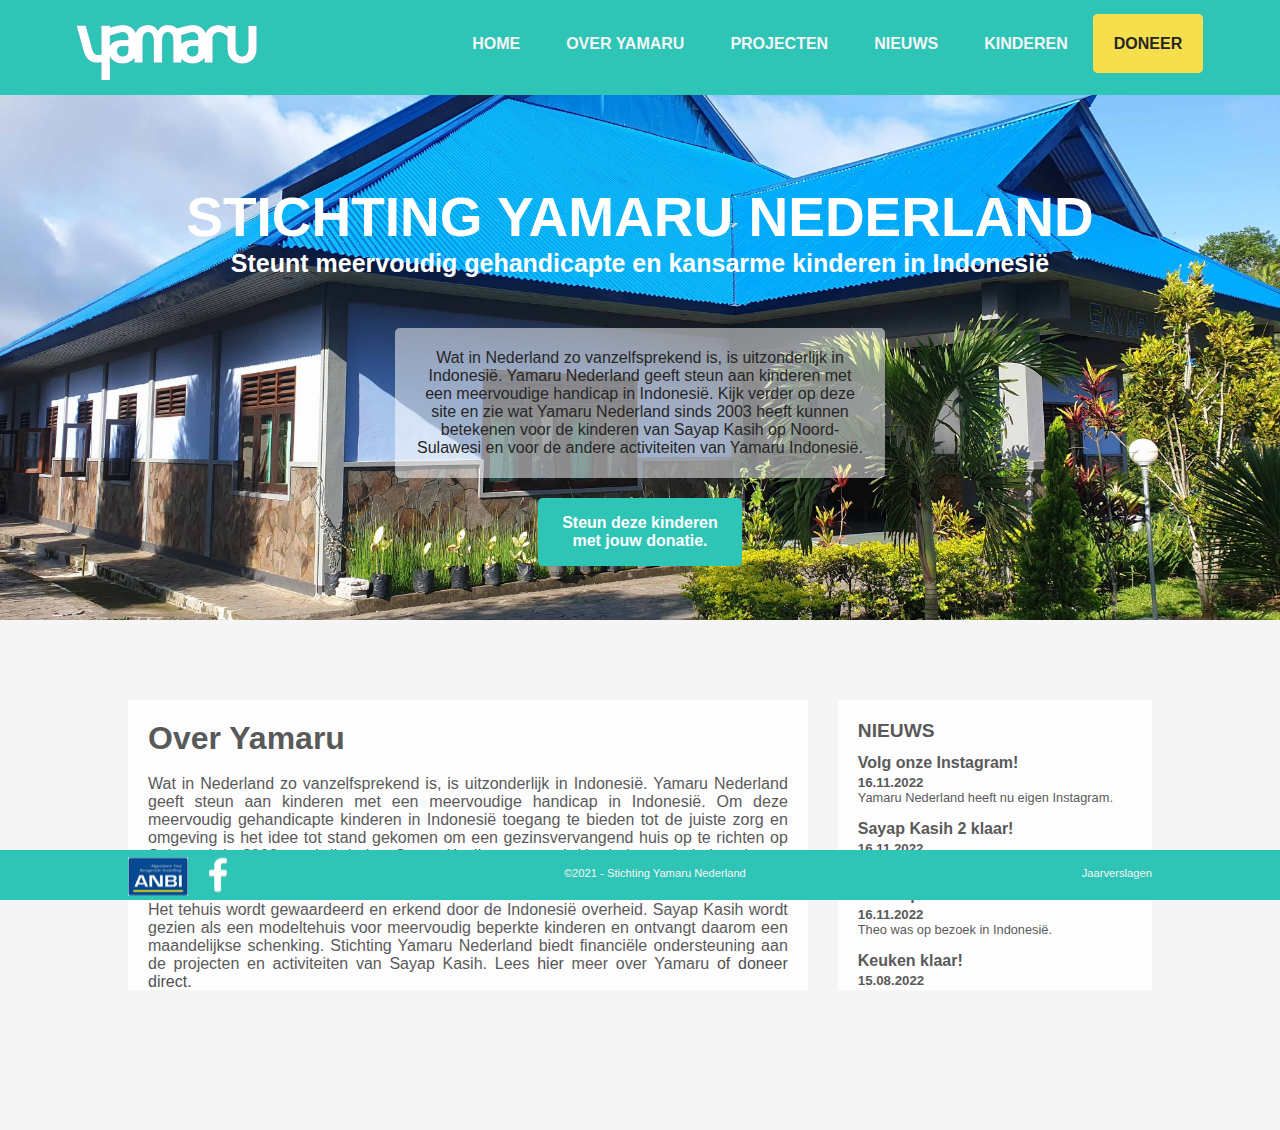
<file: index.html>
<!DOCTYPE html>
<html>
    <head>
        <link href ="style.css" type="text/css" rel="stylesheet"/>
        <title>Stichting Yamaru Nederland</title>
    </head>

    <body>
        <header>
            <div class="wrapper"> <!-- wrapper is over entire website, effective width of content-->
                <div class="logo"><a href = "index.html" ><img src = "yamarulogo-1.png"></a></div>
                    <nav>
                        <ul>
                            <li><a href ="index.html">Home</a></li>
                            <li><a href="over.html">Over Yamaru</a></li>
                            <li><a href="projecten.html">Projecten</a></li>
                            <li><a href="nieuws.html">Nieuws</a></li>
                            <li><a href="sponsorkinderen.html">Kinderen</a></li>
                            <li><a class="doneer" href="doneer.html">Doneer</a></li>
                        </ul>
                    </nav>
                </div>
            </div>
        </header>
        <div class="banner-area"> <!-- the banner area -->
            <h2>Stichting Yamaru Nederland</h2>
            <h3>Steunt meervoudig gehandicapte en kansarme kinderen in Indonesi&euml;</h3>
            <p>Wat in Nederland zo vanzelfsprekend is, is uitzonderlijk in Indonesi&euml;. Yamaru Nederland geeft steun aan kinderen met een meervoudige handicap in Indonesi&euml;.
                    Kijk verder op deze site en zie wat Yamaru Nederland sinds 2003 heeft kunnen betekenen voor de kinderen
                    van Sayap Kasih op Noord&#45;Sulawesi en voor de andere activiteiten van Yamaru Indonesi&euml;.</p>
            <a href="doneer.html"><button class = "cta">Steun deze kinderen met jouw donatie.</button></a>
        </div>
        <div class ="contenthome">
            <div class = "newscontainer">
                <div class ="intro">
                    <h1>Over Yamaru</h1><br>
                    <p>Wat in Nederland zo vanzelfsprekend is, is uitzonderlijk in Indonesi&euml;. Yamaru Nederland geeft steun aan kinderen met een meervoudige handicap in Indonesi&euml;. Om deze meervoudig gehandicapte kinderen in Indonesi&euml; toegang te bieden tot de juiste zorg en omgeving is het idee tot stand gekomen om een gezinsvervangend huis op te richten op Sulawesi. In 2003 werd dit huis &#45; Sayap Kasih &#45; geopend. 
                        Het huis en de hulpverleners bieden momenteel bescherming en verzorging aan 25 kinderen in Sayap Kasih. <br><br>
                        Het tehuis wordt gewaardeerd en erkend door de Indonesi&euml; overheid. Sayap Kasih wordt gezien als een modeltehuis voor meervoudig beperkte kinderen en ontvangt daarom een maandelijkse schenking. Stichting Yamaru Nederland biedt financi&euml;le ondersteuning aan de projecten en activiteiten van Sayap Kasih.
                    Lees <a href="over.html">hier</a> meer over Yamaru <a href="doneer.html">of doneer direct.</a></p>
                </div>
                <div class="news">
                    <h1>NIEUWS</h1>
                    <a href="https://www.instagram.com/invites/contact/?i=t47pve7h9zyi&utm_content=ovj7jma" target="blank"><h2>Volg onze Instagram!</h2>
                        <h5>16.11.2022</h5>
                        <p>Yamaru Nederland heeft nu eigen Instagram.</p></a>
                    <a href="nieuws.html"><h2>Sayap Kasih 2 klaar!</h2>
                        <h5>16.11.2022</h5>
                        <p>Sayap Kasih 2 is gebouwd!</p></a>
                    <a href="nieuws.html"><h2>Theo op bezoek!</h2>
                        <h5>16.11.2022</h5>
                        <p>Theo was op bezoek in Indonesi&euml;.</p></a>
                    <a href="nieuws.html"><h2>Keuken klaar!</h2>
                        <h5>15.08.2022</h5>
                        <p>De keuken en wasruimte zijn nu in gebruik!</p></a>
                    <a href="nieuws.html"><h2>Bouw Sayap 2.</h2>
                            <h5>15.08.2022</h5>
                            <p>Klik hier voor een video-update van de bouw van Sayap 2.</p></a>
                    <a href="nieuws.html"><h2>Stranddag!</h2>
                                <h5>26.06.2022</h5>
                                <p>De kinderen zijn lekker naar strand geweest!</p></a>
                    <a href="doneer.html"><h2>Nieuwe Website</h2>
                        <h5>23.05.2022</h5>
                        <p>Welkom op de nieuwe website van Yamaru! Zoals vanouds zullen wij jullie via de website op de hoogte houden van het reilen en zeilen van Sayap Kasih. Op de website zijn de projecten, foto&lsquo;s van de kinderen en het laatste nieuws te vinden. Wilt u ook een steentje bijdragen, klik dan hier.</p></a>
                    <a href="nieuws.html"><h2>Bouw Sayap Kasih 2</h2>
                        <h5>04.12.2021</h5>
                        <p>Zeer verheugd is Yamaru met het nieuws dat de bouw van Sayap Kasih is gestart.</p></a>
                    <a href="nieuws.html"><h2>Bouw keuken en wasruimte</h2>
                    <h5>04.12.2021</h5>
                    <p>Met steun van Yamaru Nederland wordt er een nieuwe keuken en wasruimte gebouwd.</p></a>
                    <a href="nieuwsitem1.html"><h2>Afscheid van broeder Han</h2>
                    <h5>20.02.2021</h5>
                    <p>Afscheid van broeder Han vanuit Noord Sulawesie, Indonesi&euml;.</p></a>
                </div>
            </div>
        </div>
        <footer class="footer">
            <div class="footflex">
            <div class="anbi">
                <a href="https://anbi.nl" target ="_blank"><img src="logo-anb-60i.jpg"></a>
            </div>
            <div class ="fb">
                <a href="https://www.facebook.com/Yamarunl-988215491259437/" target="_blank" title="Kijk ook eens op onze Facebook pagina!"><img src="Fb.png"></a>
            </div>
            <div class="foottext">
                <p>&copy;2021 - Stichting Yamaru Nederland</p>
            </div>
            <p><a href="Jaarverslagen.html">Jaarverslagen</a></p>
        </div>
        </footer>
        
        <script type="text/javascript" src= "js/javascript.js"></script>

    </body>


</html>
</file>
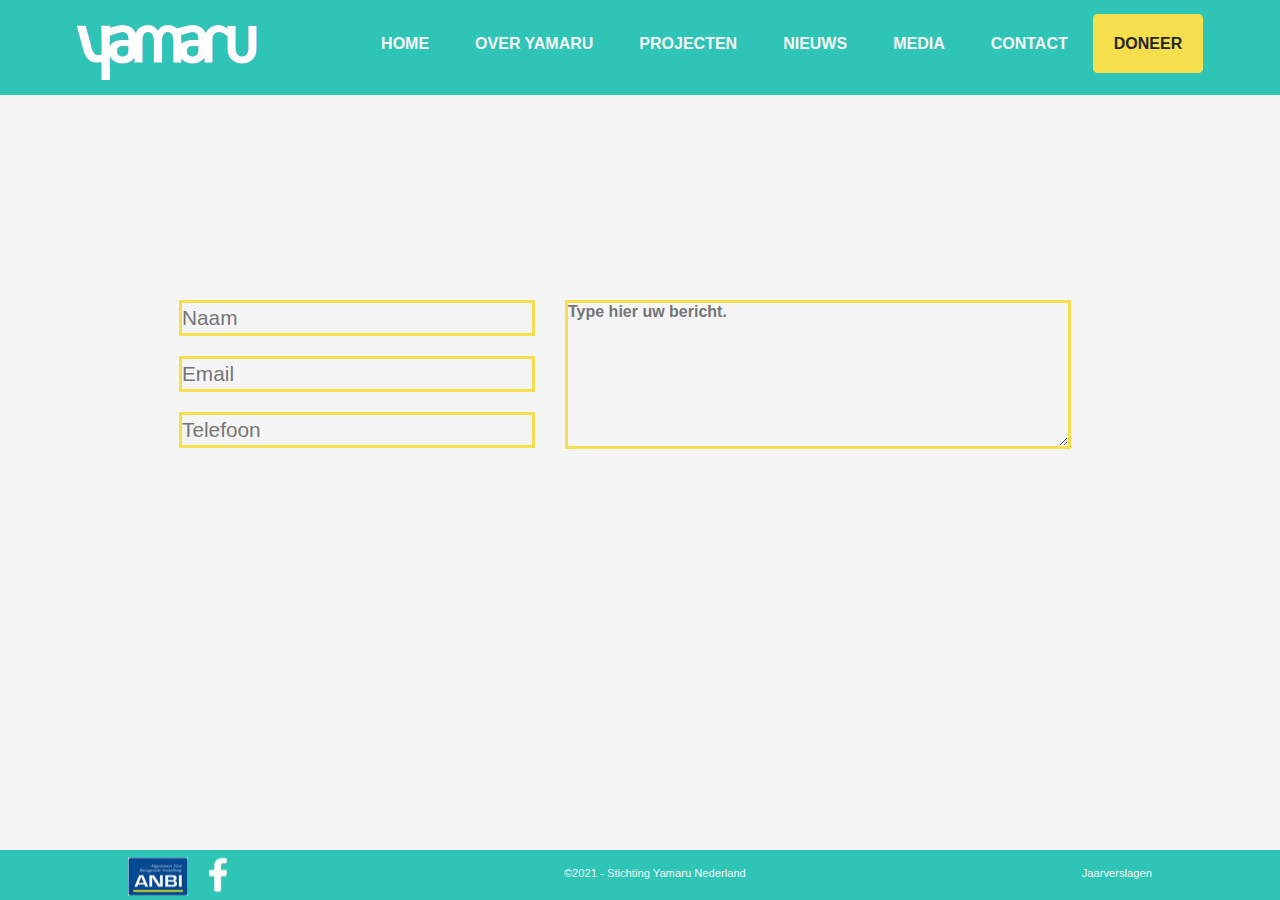
<file: contact.html>
<!DOCTYPE html>
<html>
    <head>
        <link href ="style.css" type="text/css" rel="stylesheet"/>
        <title>Stichting Yamaru Nederland - Contact</title>
    </head>

    <body>
        <header>
            <div class="wrapper"> <!-- wrapper is over entire website, effective width of content-->
                <div class="logo"><a href = "index.html" ><img src = "yamarulogo-1.png"></a></div>
                    <nav>
                        <ul>
                            <li><a href ="index.html">Home</a></li>
                            <li><a href="over.html">Over Yamaru</a></li>
                            <li><a href="projecten.html">Projecten</a></li>
                            <li><a href="nieuws.html">Nieuws</a></li>
                            <li><a href="media.html">Media</a></li>
                            <li><a href="contact.html">Contact</a></li>
                            <li><a class="doneer" href="doneer.html">Doneer</a></li>
                        </ul>
                    </nav>
                </div>
            </div>
        </header>
        <div class="content-all">
            <div class="contactform">
                <div class ="details">
                        <form>
                            <!--<label for="name">Naam:</label><br>-->
                            <input type="text" id="name" name="name" placeholder="Naam"><br>
                            <!--<label for="email">Email:</label><br>-->
                            <input type="text" id="email" name="email" placeholder="Email"><br>
                            <!--<label for="phone">Telefoon:</label><br>-->
                            <input type="text" id="phone" name="phone" placeholder="Telefoon"><br>
                        </form>
                </div>
                <div class="bericht">
                    <form>
                        <!--<label for="bericht">Bericht:</label><br>-->
                        <textarea type="text" id="bericht" name="bericht" rows="10" cols="25" placeholder="Type hier uw bericht."></textarea>
                    </form>
                </div>
            </div>
        </div>
    </body>
    <footer class="footer">
        <div class="footflex">
        <div class="anbi">
            <a href="https://anbi.nl" target ="_blank"><img src="logo-anb-60i.jpg"></a>
        </div>
        <div class ="fb">
            <a href="https://www.facebook.com/Yamarunl-988215491259437/" target="_blank" title="Kijk ook eens op onze Facebook pagina!"><img src="Fb.png"></a>
        </div>
        <div class="foottext">
            <p>&copy;2021 - Stichting Yamaru Nederland</p>
        </div>
        <p><a href="index.html">Jaarverslagen</a></p>
    </div>
    </footer>
</html>
</file>
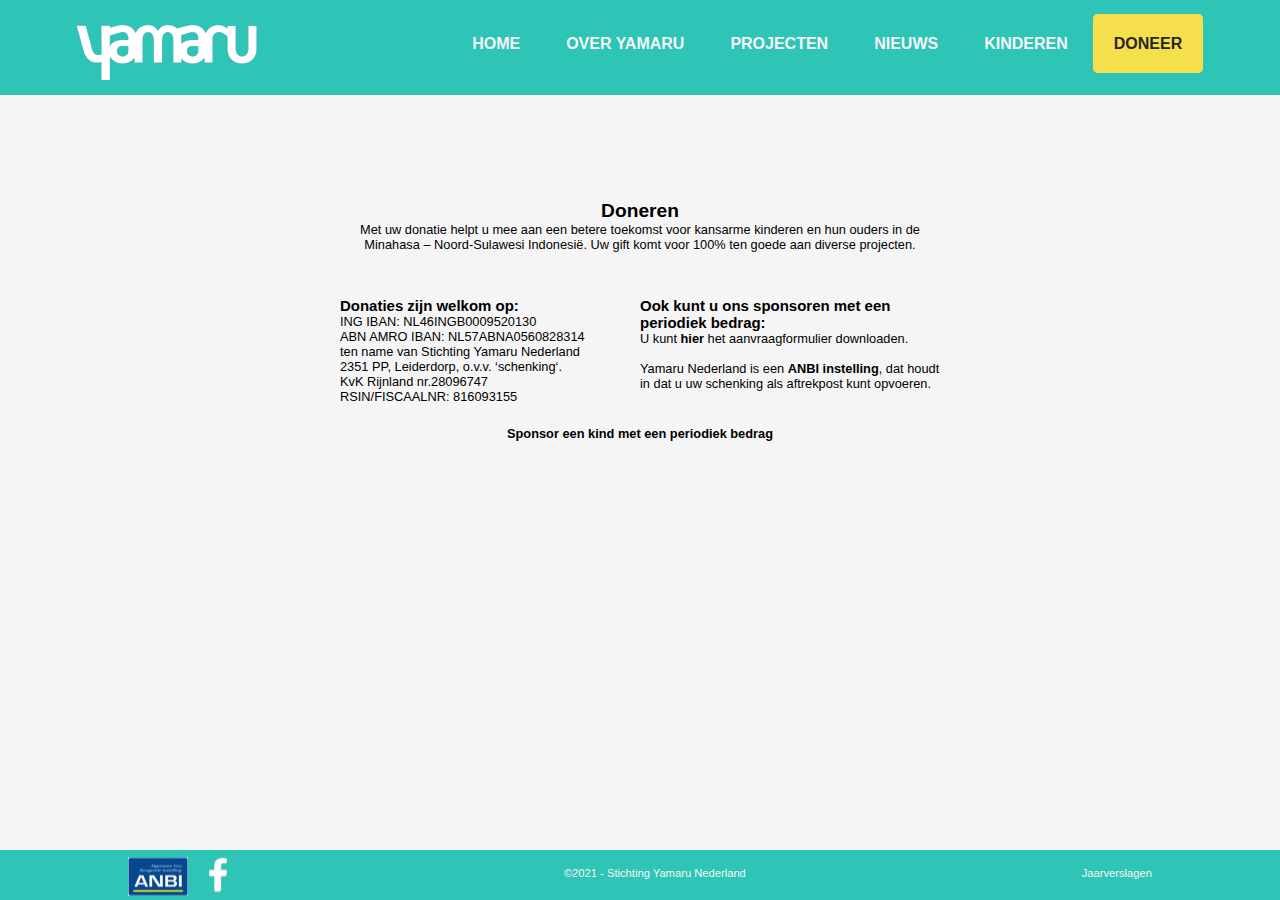
<file: doneer.html>
<!DOCTYPE html>

<html> 
    <head>
        <link href ="style.css" type="text/css" rel="stylesheet"/>
        <title>Doneer aan Stichting Yamaru Nederland</title>
    </head>

    <body>
        <header>
            <div class="wrapper"> <!-- wrapper is over entire website, effective width of content-->
                <div class="logo"><a href = "index.html" ><img src = "yamarulogo-1.png"></a></div>
                    <nav>
                        <ul>
                            <li><a href ="index.html">Home</a></li>
                            <li><a href="over.html">Over Yamaru</a></li>
                            <li><a href="projecten.html">Projecten</a></li>
                            <li><a href="nieuws.html">Nieuws</a></li>
                            <li><a href="sponsorkinderen.html">Kinderen</a></li>
                            <li><a class="doneer" href="doneer.html">Doneer</a></li>
                        </ul>
                    </nav>
                </div>
            </div>
        </header>

        <div class="donate-text">
            <h2>Doneren</h2>
            <p>Met uw donatie helpt u mee aan een betere toekomst voor kansarme kinderen en hun ouders in de Minahasa &ndash; Noord-Sulawesi Indonesi&euml;. Uw gift komt voor 100% ten goede aan diverse projecten.</p>
            <br>
            <div class="donflex"><div class="donleft">
                <h3>Donaties zijn welkom op:</h3>
                <p>
                    ING IBAN: NL46INGB0009520130
                    <br>
                    ABN AMRO IBAN: NL57ABNA0560828314
                    <br>
                    ten name van Stichting Yamaru Nederland
                    <br>
                    2351 PP, Leiderdorp, o.v.v. &lsquo;schenking&lsquo;.
                    <br>
                    KvK Rijnland nr.28096747
                    <br>
                    RSIN/FISCAALNR: 816093155</p>
            </div>
            <br>
            <div class="donright">
                <h3>
                    Ook kunt u ons sponsoren met een periodiek bedrag:</h1>
                <p>
                    U kunt <a id="hier" href ="Aanmelding-sponsor.pdf" target="_blank">hier</a> het aanvraagformulier downloaden. 
                    <br>
                    <br>Yamaru Nederland is een <a href="https://anbi.nl" target ="_blank"><b>ANBI instelling</b></a>, dat houdt in dat u uw schenking als aftrekpost kunt opvoeren.
                    <br><br>
                    
            </div>
            
        </div>
        <div class="doneerkind">
            <a id="hier" href ="sponsorkinderen.html">Sponsor een kind met een periodiek bedrag</a></p>
        </div>
        </div> 
        <footer class="footer">
            <div class="footflex">
            <div class="anbi">
                <a href="https://anbi.nl" target ="_blank"><img src="logo-anb-60i.jpg"></a>
            </div>
            <div class ="fb">
                <a href="https://www.facebook.com/Yamarunl-988215491259437/" target="_blank" title="Kijk ook eens op onze Facebook pagina!"><img src="Fb.png"></a>
            </div>
            <div class="foottext">
                <p>&copy;2021 - Stichting Yamaru Nederland</p>
            </div>
            <p><a href="Jaarverslagen.html">Jaarverslagen</a></p>
        </div>
        </footer>

    </body>

</html>
</file>
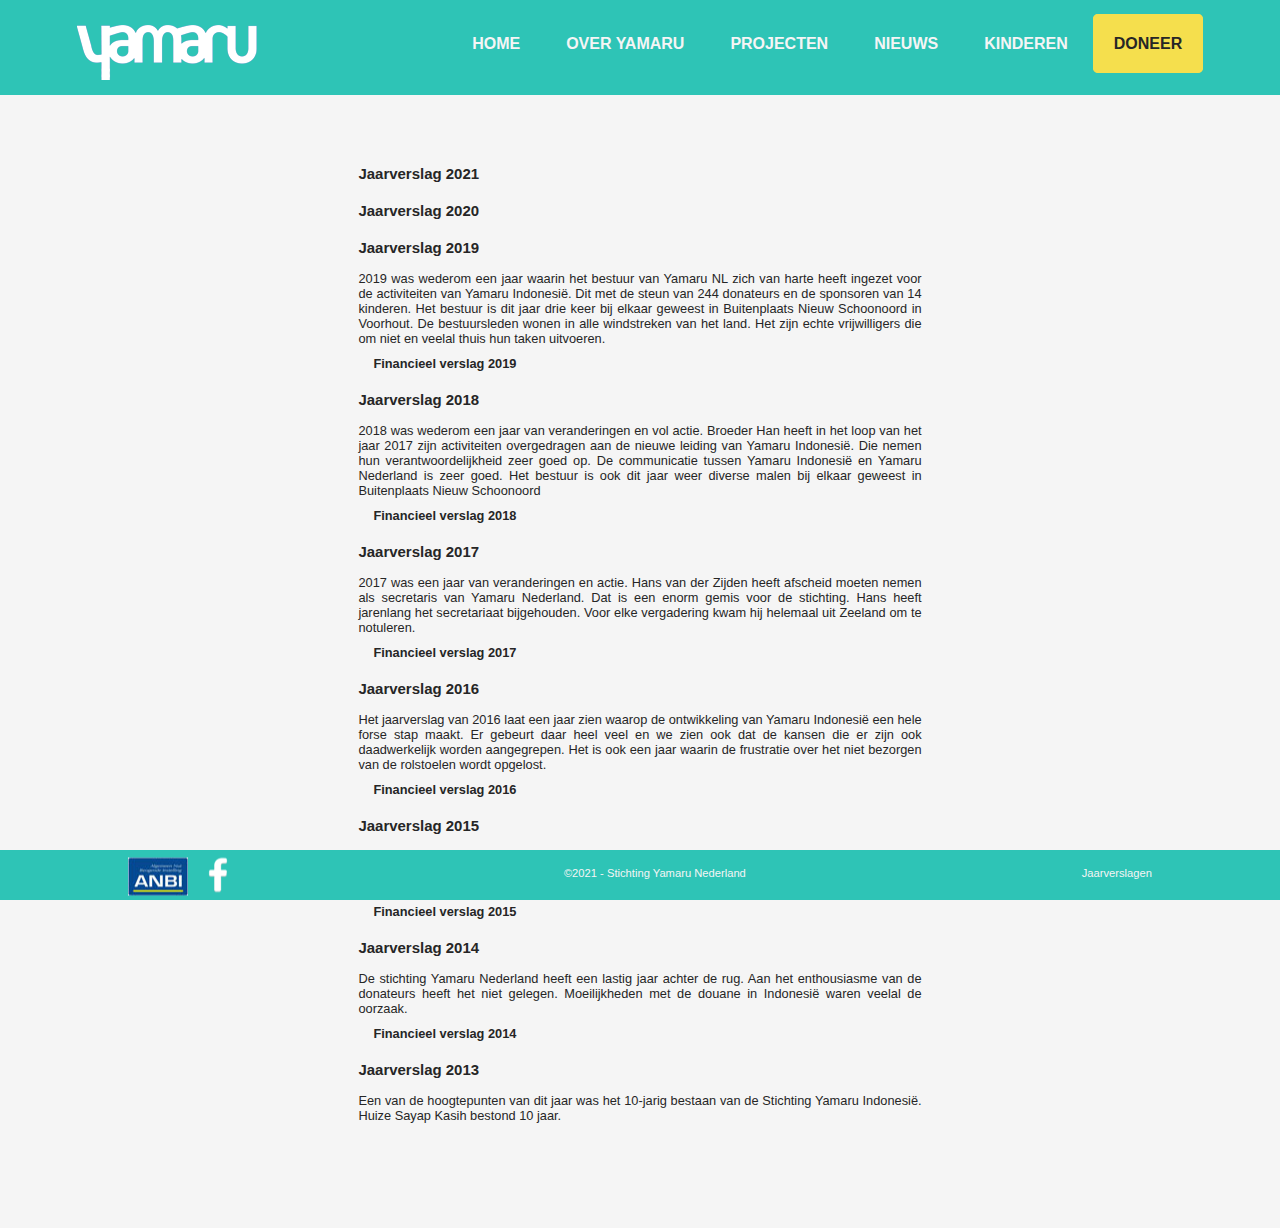
<file: Jaarverslagen.html>
<!DOCTYPE html>
<html>
    <head>
        <link href ="style.css" type="text/css" rel="stylesheet"/>
        <title>Stichting Yamaru Nederland</title>
    </head>

    <body>
        <header>
            <div class="wrapper"> <!-- wrapper is over entire website, effective width of content-->
                <div class="logo"><a href = "index.html" ><img src = "yamarulogo-1.png"></a></div>
                    <nav>
                        <ul>
                            <li><a href ="index.html">Home</a></li>
                            <li><a href="over.html">Over Yamaru</a></li>
                            <li><a href="projecten.html">Projecten</a></li>
                            <li><a href="nieuws.html">Nieuws</a></li>
                            <li><a href="sponsorkinderen.html">Kinderen</a></li>
                            <li><a class="doneer" href="doneer.html">Doneer</a></li>
                        </ul>
                    </nav>
                </div>
            </div>
            </header>

            <div class="content">
                <div class="jaarverslagen">
                    <ul>
                        <li><a href="Jaarverslag 2021 Yamaru NL definitief.pdf" target="blank">
                            <h3>Jaarverslag 2021</h3></a>
                        </li>
                        <li><a href="Jaarverslag 2020 Yamaru NL definitief.pdf" target="blank">
                            <h3>Jaarverslag 2020</h3></a>
                        </li>
                        <li><a href="Jaarverslag2019.pdf" target="blank">
                            <h3>Jaarverslag 2019</h3><br></a>
                            <a href="jaarverslag2019.pdf" target="blank"><p>2019 was wederom een jaar waarin het bestuur van Yamaru NL zich van harte heeft ingezet voor de activiteiten van Yamaru Indonesi&euml;. Dit met de steun van 244 donateurs en de sponsoren van 14 kinderen. Het bestuur is dit jaar drie keer bij elkaar geweest in Buitenplaats Nieuw Schoonoord in Voorhout. De bestuursleden wonen in alle windstreken van het land. Het zijn echte vrijwilligers die om niet en veelal thuis hun taken uitvoeren.</p></a>
                            <a href="Financieel-2019.pdf" target="blank"><h4>Financieel verslag 2019</h4></a>
                        </li>
                        <li><a href="2018-jaarverslag.pdf" target="blank">
                            <h3>Jaarverslag 2018</h3><br>
                            <p>2018 was wederom een jaar van veranderingen en vol actie.
                                Broeder Han heeft in het loop van het jaar 2017 zijn activiteiten overgedragen aan de nieuwe leiding van Yamaru Indonesi&euml;. Die nemen hun verantwoordelijkheid zeer goed op. De communicatie tussen Yamaru Indonesi&euml; en Yamaru Nederland is zeer goed. Het bestuur is ook dit jaar weer diverse malen bij elkaar geweest in Buitenplaats Nieuw Schoonoord</p></a>
                            <a href="Financieel-2018.pdf" target="blank"><h4>Financieel verslag 2018</h4></a>
                        </li>
                        <li><a href="Jaarverslag2017-Yamaru.pdf" target="blank">
                            <h3>Jaarverslag 2017</h3><br>
                            <p>2017 was een jaar van veranderingen en actie.
                                Hans van der Zijden heeft afscheid moeten nemen als secretaris van Yamaru Nederland.
                                Dat is een enorm gemis voor de stichting. Hans heeft jarenlang het secretariaat bijgehouden.
                                Voor elke vergadering kwam hij helemaal uit Zeeland om te notuleren.</p></a>
                                <a href="Financieel-2017.pdf" target="blank"><h4>Financieel verslag 2017</h4></a>
                        </li>
                        <li><a href="jaarverslag-2016.pdf" target="blank">
                            <h3>Jaarverslag 2016</h3><br>
                            <p>Het jaarverslag van 2016 laat een jaar zien waarop de ontwikkeling van Yamaru Indonesi&euml; een hele forse stap maakt. Er gebeurt daar heel veel en we zien ook dat de kansen die er zijn ook daadwerkelijk worden aangegrepen. Het is ook een jaar waarin de frustratie over het niet bezorgen van de rolstoelen wordt opgelost.</p></a>
                            <a href="Financieel-2016.pdf" target="blank"><h4>Financieel verslag 2016</h4></a>
                        </li>
                        <li><a href="Jaarverslag2015.pdf" target="blank">
                            <h3>Jaarverslag 2015</h3><br>
                            <p>Wie goed doet, goed ontmoet! Dat klopt helaas niet altijd!
                                2015 was voor stichting Yamaru Nederland moeizaam. Aan het enthousiasme van de donateurs heeft het niet gelegen. De moeilijkheden met de douane in Indonesi&euml; zijn nog steeds niet opgelost.</p></a>
                                <a href="Financieel-2015.pdf" target="blank"><h4>Financieel verslag 2015</h4></a>
                        </li>
                        <li><a href="Jaarverslag2014.pdf" target="blank">
                            <h3>Jaarverslag 2014</h3><br>
                            <p>De stichting Yamaru Nederland heeft een lastig jaar achter de rug. Aan het enthousiasme van de donateurs heeft het niet gelegen.
                                Moeilijkheden met de douane in Indonesi&euml; waren veelal de oorzaak.</p></a>
                                <a href="Financieel-2014.pdf" target="blank"><h4>Financieel verslag 2014</h4></a>
                        </li>
                        <li><a href="Jaarverslag2013.pdf" target="blank">
                            <h3>Jaarverslag 2013</h3><br>
                            <p>Een van de hoogtepunten van dit jaar was het 10-jarig bestaan van de Stichting Yamaru Indonesi&euml;.
                                Huize Sayap Kasih bestond 10 jaar.</p></a>
                        </li>
                    </ul>
                </div>
            </div>


            <footer class="footer">
                <div class="footflex">
                <div class="anbi">
                    <a href="https://anbi.nl" target ="_blank"><img src="logo-anb-60i.jpg"></a>
                </div>
                <div class ="fb">
                    <a href="https://www.facebook.com/Yamarunl-988215491259437/" target="_blank" title="Kijk ook eens op onze Facebook pagina!"><img src="Fb.png"></a>
                </div>
                <div class="foottext">
                    <p>&copy;2021 - Stichting Yamaru Nederland</p>
                </div>
                <p><a href="Jaarverslagen.html">Jaarverslagen</a></p>
            </div>
            </footer>
            
            <script type="text/javascript" src= "js/javascript.js"></script>
    
        </body>
    
    
    </html>
</file>
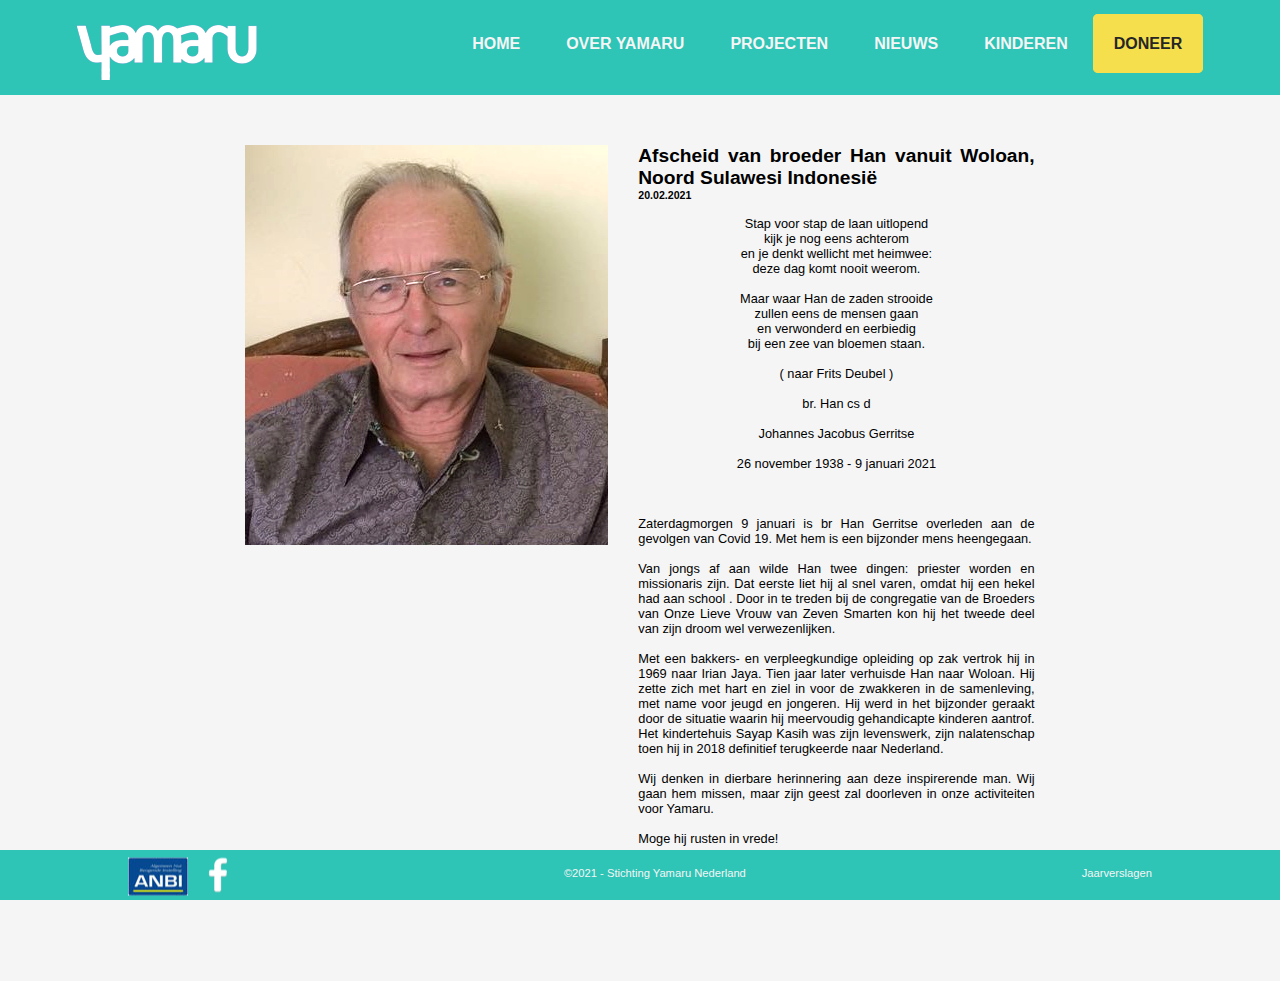
<file: nieuwsitem1.html>
<!DOCTYPE html>
<html>
    <head>
        <link href ="style.css" type="text/css" rel="stylesheet"/>
        <title>Stichting Yamaru Nederland</title>
    </head>

    <body>
        
        <header>
            <div class="wrapper"> <!-- wrapper is over entire website, effective width of content-->
                <div class="logo"><a href = "index.html" ><img src = "yamarulogo-1.png"></a></div>
                    <nav>
                        <ul>
                            <li><a href ="index.html">Home</a></li>
                            <li><a href="over.html">Over Yamaru</a></li>
                            <li><a href="projecten.html">Projecten</a></li>
                            <li><a href="nieuws.html">Nieuws</a></li>
                            <li><a href="sponsorkinderen.html">Kinderen</a></li>
                            <li><a class="doneer" href="doneer.html">Doneer</a></li>
                        </ul>
                    </nav>
                </div>
            </div>
        </header>


         <div class = "content">

            <div class = "newsblock">
                <div class = "newsitem-image" id = "han"></div>
                <div class = "newstext">
                <h2>Afscheid van broeder Han vanuit Woloan, Noord Sulawesi Indonesi&euml;</h2>
                <h5>20.02.2021</h5><br>
                <p style = "text-align:center;">
                    Stap voor stap de laan uitlopend<br>
                    kijk je nog eens achterom<br>
                    en je denkt wellicht met heimwee:<br>
                    deze dag komt nooit weerom.
                    <br><br>
                    Maar waar Han de zaden strooide<br>
                    zullen eens de mensen gaan<br>
                    en verwonderd en eerbiedig<br>
                    bij een zee van bloemen staan.
                    <br><br>
                    ( naar Frits Deubel )
                    <br><br>
                    br. Han cs d
                    <br><br>
                    Johannes Jacobus Gerritse
                    <br><br>
                    26 november 1938 - 9 januari 2021
                    <br><br><br><br>
                </p>                
                <p>Zaterdagmorgen 9 januari is br Han Gerritse overleden aan de gevolgen van Covid 19.
                    Met hem is een bijzonder mens heengegaan.
                    <br><br>
                    Van jongs af aan wilde Han twee dingen: priester worden en missionaris zijn. Dat eerste liet hij al snel varen, omdat hij een hekel had aan school . Door in te treden bij de congregatie van de Broeders van Onze Lieve Vrouw van Zeven Smarten kon hij het tweede deel van zijn droom wel verwezenlijken.
                    <br><br>
                    Met een bakkers- en verpleegkundige opleiding op zak vertrok hij in 1969 naar Irian Jaya. Tien jaar later verhuisde Han naar Woloan. Hij zette zich met hart en ziel in voor de zwakkeren in de samenleving, met name voor jeugd en jongeren. Hij werd in het bijzonder geraakt door de situatie waarin hij meervoudig gehandicapte kinderen aantrof.
                    Het kindertehuis Sayap Kasih was zijn levenswerk, zijn nalatenschap toen hij in 2018 definitief terugkeerde naar Nederland.
                    <br><br>
                    Wij denken in dierbare herinnering aan deze inspirerende man. Wij gaan hem missen, maar zijn geest zal doorleven in onze activiteiten voor Yamaru.
                    <br><br>
                    Moge hij rusten in vrede!
                    <br><br>
                    Het bestuur van Yamaru NL</p>  
                </div>
            </div>
        </div>

        <footer class="footer">
            <div class="footflex">
            <div class="anbi">
                <a href="https://anbi.nl" target ="_blank"><img src="logo-anb-60i.jpg"></a>
            </div>
            <div class ="fb">
                <a href="https://www.facebook.com/Yamarunl-988215491259437/" target="_blank" title="Kijk ook eens op onze Facebook pagina!"><img src="Fb.png"></a>
            </div>
            <div class="foottext">
                <p>&copy;2021 - Stichting Yamaru Nederland</p>
            </div>
            <p><a href="Jaarverslagen.html">Jaarverslagen</a></p>
        </div>
        </footer>


    </body>


</html>
</file>
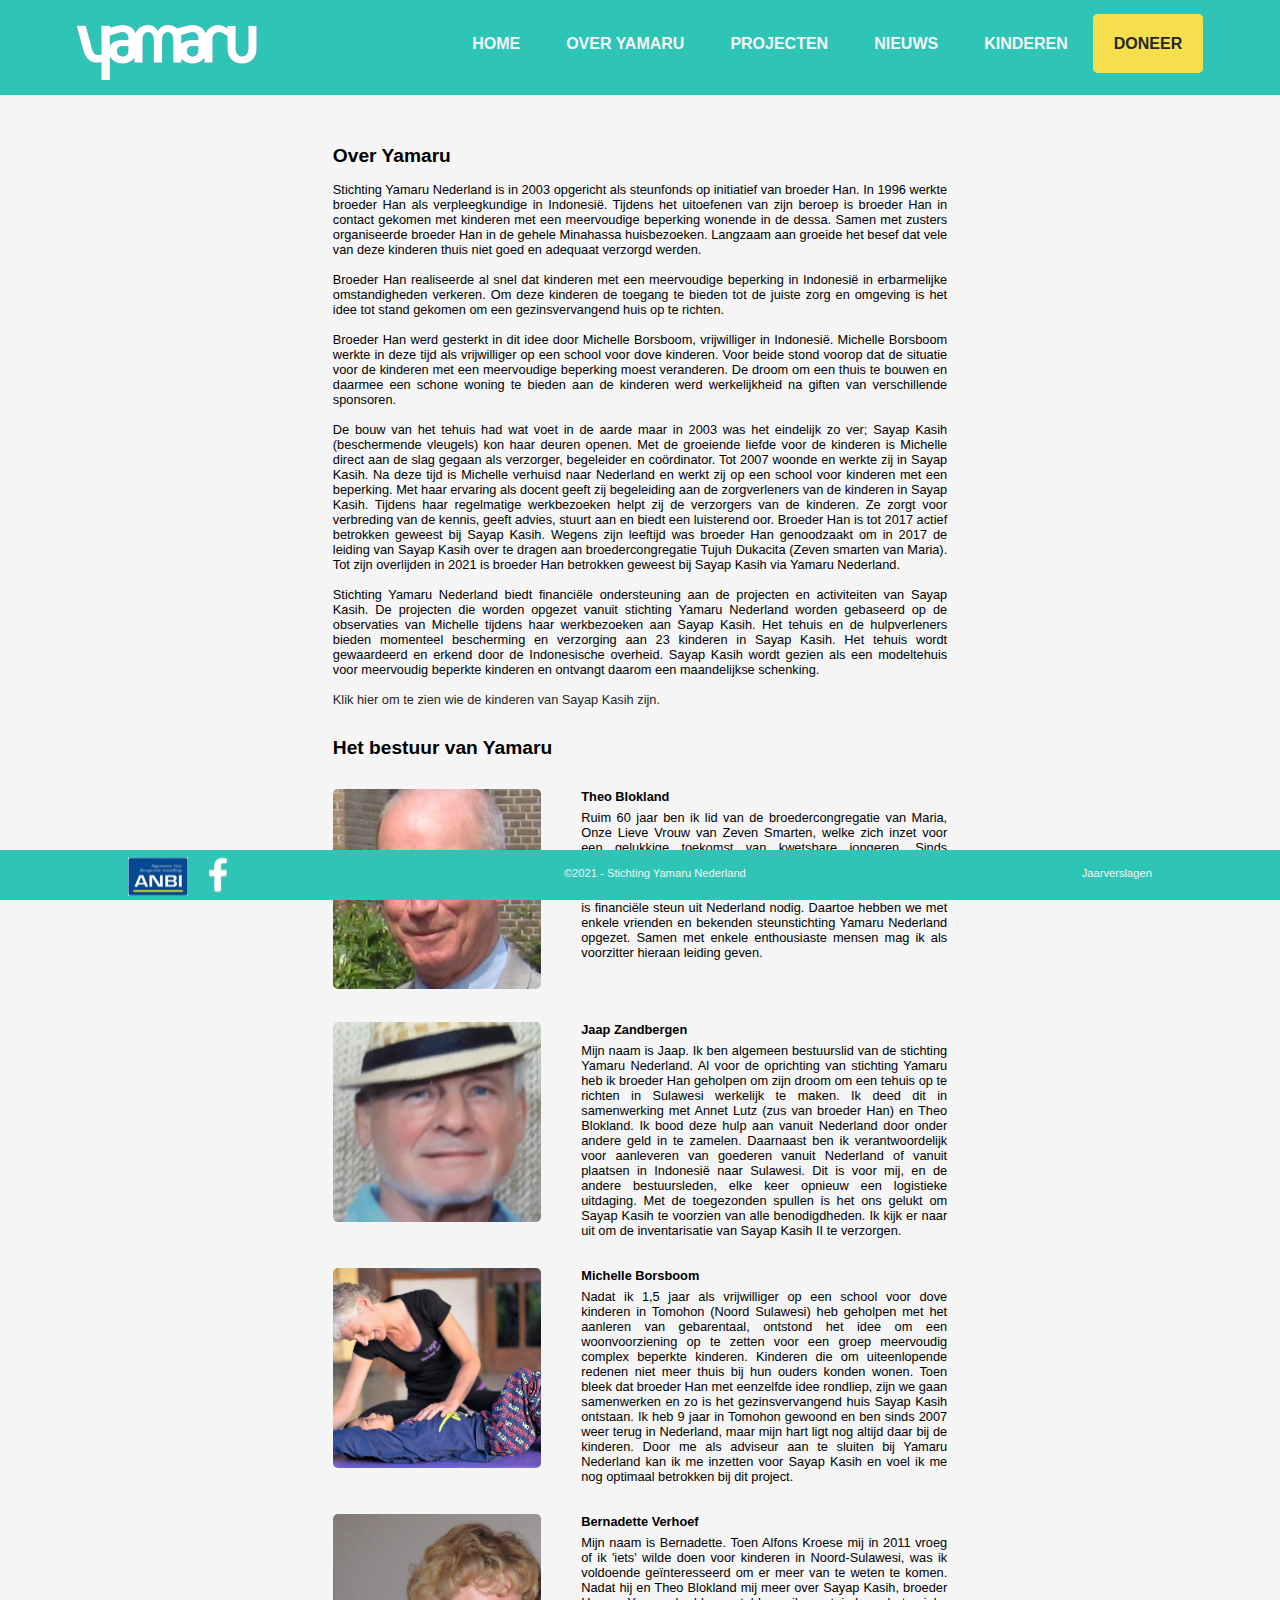
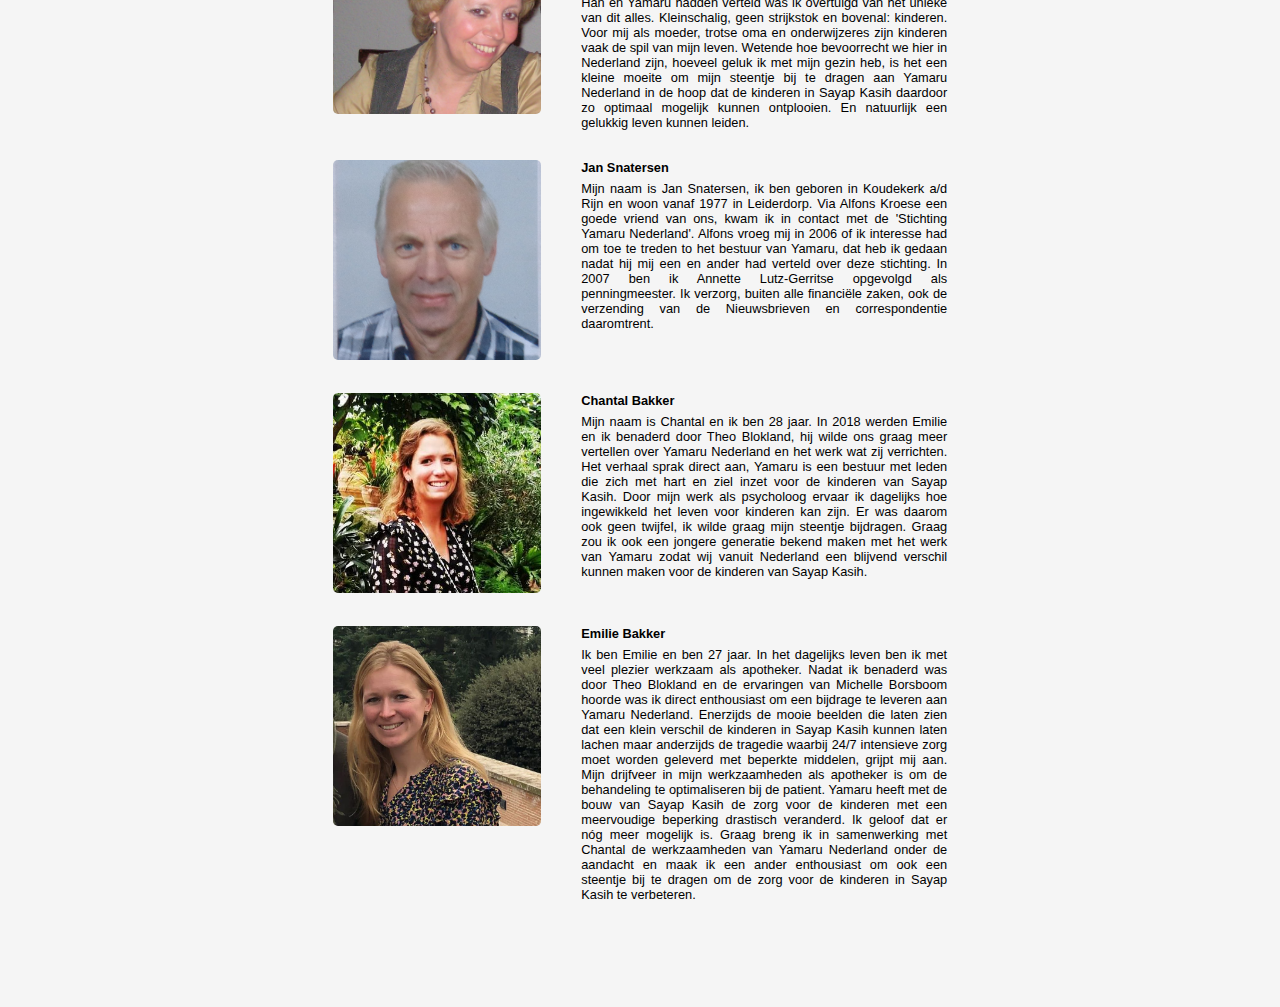
<file: over.html>
<!DOCTYPE html>
<html>
    <head>
        <link href ="style.css" type="text/css" rel="stylesheet"/>
        <title>Over Stichting Yamaru Nederland</title>
    </head>

    <body>
        <header>
            <div class="wrapper"> <!-- wrapper is over entire website, effective width of content-->
                <div class="logo"><a href = "index.html" ><img src = "yamarulogo-1.png"></a></div>
                    <nav>
                        <ul>
                            <li><a href ="index.html">Home</a></li>
                            <li><a href="over.html">Over Yamaru</a></li>
                            <li><a href="projecten.html">Projecten</a></li>
                            <li><a href="nieuws.html">Nieuws</a></li>
                            <li><a href="sponsorkinderen.html">Kinderen</a></li>
                            <li><a class="doneer" href="doneer.html">Doneer</a></li>
                        </ul>
                    </nav>
                </div>
            </div>
        </header>
        <div class="content">
            <div class="over">
                <h2>Over Yamaru</h2>
                <br>
                <p>
                    Stichting Yamaru Nederland is in 2003 opgericht als steunfonds op initiatief van broeder Han. In 1996 werkte broeder Han als verpleegkundige in Indonesi&euml;. Tijdens het uitoefenen van zijn beroep is broeder Han in contact gekomen met kinderen met een meervoudige beperking wonende in de dessa. Samen met zusters organiseerde broeder Han in de gehele Minahassa huisbezoeken. Langzaam aan groeide het besef dat vele van deze kinderen thuis niet goed en adequaat verzorgd werden.
                    <br><br>
                    Broeder Han realiseerde al snel dat kinderen met een meervoudige beperking in Indonesi&euml; in erbarmelijke omstandigheden verkeren. Om deze kinderen de toegang te bieden tot de juiste zorg en omgeving is het idee tot stand gekomen om een gezinsvervangend huis op te richten. 
                    <br><br>
                    Broeder Han werd gesterkt in dit idee door Michelle Borsboom, vrijwilliger in Indonesi&euml;. Michelle Borsboom werkte in deze tijd als vrijwilliger op een school voor dove kinderen. Voor beide stond voorop dat de situatie voor de kinderen met een meervoudige beperking moest veranderen. De droom om een thuis te bouwen en daarmee een schone woning te bieden aan de kinderen werd werkelijkheid na giften van verschillende sponsoren.  
                    <br><br>
                    De bouw van het tehuis had wat voet in de aarde maar in 2003 was het eindelijk zo ver; Sayap Kasih (beschermende vleugels) kon haar deuren openen. Met de groeiende liefde voor de kinderen is Michelle direct aan de slag gegaan als verzorger, begeleider en co&ouml;rdinator. Tot 2007 woonde en werkte zij in Sayap Kasih. Na deze tijd is Michelle verhuisd naar Nederland en werkt zij op een school voor kinderen met een beperking. Met haar ervaring als docent geeft zij begeleiding aan de zorgverleners van de kinderen in Sayap Kasih. Tijdens haar regelmatige werkbezoeken helpt zij de verzorgers van de kinderen. Ze zorgt voor verbreding van de kennis, geeft advies, stuurt aan en biedt een luisterend oor. Broeder Han is tot 2017 actief betrokken geweest bij Sayap Kasih. Wegens zijn leeftijd was broeder Han genoodzaakt om in 2017 de leiding van Sayap Kasih over te dragen aan broedercongregatie Tujuh Dukacita (Zeven smarten van Maria). Tot zijn overlijden in 2021 is broeder Han betrokken geweest bij Sayap Kasih via Yamaru Nederland. 
                    <br><br>
                    Stichting Yamaru Nederland biedt financi&euml;le ondersteuning aan de projecten en activiteiten van Sayap Kasih. De projecten die worden opgezet vanuit stichting Yamaru Nederland worden gebaseerd op de observaties van Michelle tijdens haar werkbezoeken aan Sayap Kasih. Het tehuis en de hulpverleners bieden momenteel bescherming en verzorging aan 23 kinderen in Sayap Kasih. Het tehuis wordt gewaardeerd en erkend door de Indonesische overheid. Sayap Kasih wordt gezien als een modeltehuis voor meervoudig beperkte kinderen en ontvangt daarom een maandelijkse schenking. 
                <br><br>
                <a href="sponsorkinderen.html">Klik hier om te zien wie de kinderen van Sayap Kasih zijn.</a>
                </p>
                <br><br>
                <h2>Het bestuur van Yamaru</h2>
                <div class = "bestuur">
                    <div class="bestuurfoto" id="theoB"></div>
                    <div class="bestuurtext"><h4>Theo Blokland</h4>
                        <p>Ruim 60 jaar ben ik lid van de broedercongregatie van Maria, Onze Lieve Vrouw van Zeven Smarten, welke zich inzet voor een gelukkige toekomst van kwetsbare jongeren. Sinds medebroeder Han Gerritse csd samen met Michelle Borsboom in 2003 te Woloan, Sulawesi, Indonesi&euml;, het tehuis &apos;Sayap Kasih&apos; voor geestelijk en lichamelijk beperkte kinderen oprichtte, is financi&euml;le steun uit Nederland nodig. Daartoe hebben we met enkele vrienden en bekenden steunstichting Yamaru Nederland opgezet. Samen met enkele enthousiaste mensen mag ik als voorzitter hieraan leiding geven.   
                        </p>
                    </div>
                </div>
                <div class = "bestuur">
                    <div class="bestuurfoto" id="jaapZ"></div>
                    <div class="bestuurtext"><h4>Jaap Zandbergen</h4>
                        <p>Mijn naam is Jaap. Ik ben algemeen bestuurslid van de stichting Yamaru Nederland. Al voor de oprichting van stichting Yamaru heb ik broeder Han geholpen om zijn droom om een tehuis op te richten in Sulawesi werkelijk te maken. Ik deed dit in samenwerking met Annet Lutz (zus van broeder Han) en Theo Blokland. Ik bood deze hulp aan vanuit Nederland door onder andere geld in te zamelen. Daarnaast ben ik verantwoordelijk voor aanleveren van goederen vanuit Nederland of vanuit plaatsen in Indonesi&euml; naar Sulawesi. Dit is voor mij, en de andere bestuursleden, elke keer opnieuw een logistieke uitdaging. Met de toegezonden spullen is het ons gelukt om Sayap Kasih te voorzien van alle benodigdheden. Ik kijk er naar uit om de inventarisatie van Sayap Kasih II te verzorgen.   
                        </p>
                    </div>
                </div>
                <div class = "bestuur">
                    <div class="bestuurfoto" id="michelleB"></div>
                    <div class="bestuurtext"><h4>Michelle Borsboom</h4>
                        <p>Nadat ik 1,5 jaar als vrijwilliger op een school voor dove kinderen in Tomohon (Noord Sulawesi) heb geholpen met het aanleren van gebarentaal, ontstond het idee om een woonvoorziening op te zetten voor een groep meervoudig complex beperkte kinderen. Kinderen die om uiteenlopende redenen niet meer thuis bij hun ouders konden wonen. Toen bleek dat broeder Han met eenzelfde idee rondliep, zijn we gaan samenwerken en zo is het gezinsvervangend huis Sayap Kasih ontstaan. Ik heb 9 jaar in Tomohon gewoond en ben sinds 2007 weer terug in Nederland, maar mijn hart ligt nog altijd daar bij de kinderen. Door me als adviseur aan te sluiten bij Yamaru Nederland kan ik me inzetten voor Sayap Kasih en voel ik me nog optimaal betrokken bij dit project.   
                        </p>
                    </div>
                </div>
                <div class = "bestuur">
                    <div class="bestuurfoto" id="bernadetteV"></div>
                    <div class="bestuurtext"><h4>Bernadette Verhoef</h4>
                        <p>Mijn naam is Bernadette. Toen Alfons Kroese mij in 2011 vroeg of ik &apos;iets&apos; wilde doen voor kinderen in Noord-Sulawesi, was ik voldoende ge&iuml;nteresseerd om er meer van te weten te komen. Nadat hij en Theo Blokland mij meer over Sayap Kasih, broeder Han en Yamaru hadden verteld was ik overtuigd van het unieke van dit alles. Kleinschalig, geen strijkstok en bovenal: kinderen. Voor mij als moeder, trotse oma en onderwijzeres zijn kinderen vaak de spil van mijn leven. Wetende hoe bevoorrecht we hier in Nederland zijn, hoeveel  geluk ik met mijn gezin heb, is het een kleine moeite om mijn steentje bij te dragen aan Yamaru Nederland in de hoop dat de kinderen in Sayap Kasih daardoor zo optimaal mogelijk kunnen ontplooien. En natuurlijk een gelukkig leven kunnen leiden.
                        </p>
                    </div>
                </div>
                <div class = "bestuur">
                    <div class="bestuurfoto" id="janS"></div>
                    <div class="bestuurtext"><h4>Jan Snatersen</h4>
                        <p>Mijn naam is Jan Snatersen, ik ben geboren in Koudekerk a/d Rijn en woon vanaf 1977 in Leiderdorp.
                            Via Alfons Kroese een goede vriend van ons, kwam ik in contact met de &apos;Stichting Yamaru Nederland&apos;.
                            Alfons vroeg mij in 2006 of ik interesse had om toe te treden to het bestuur van Yamaru, dat heb ik gedaan nadat hij mij een en ander had verteld over deze stichting.
                            In 2007 ben ik Annette Lutz-Gerritse opgevolgd als penningmeester.
                            Ik verzorg, buiten alle financi&euml;le zaken, ook de verzending van de Nieuwsbrieven en correspondentie daaromtrent.   
                        </p>
                    </div>
                </div>
                <div class = "bestuur">
                    <div class="bestuurfoto" id="chantalB"></div>
                    <div class="bestuurtext"><h4>Chantal Bakker</h4>
                        <p>Mijn naam is Chantal en ik ben 28 jaar. In 2018 werden Emilie en ik benaderd door Theo Blokland, hij wilde ons graag meer vertellen over Yamaru Nederland en het werk wat zij verrichten. Het verhaal sprak direct aan, Yamaru is een bestuur met leden die zich met hart en ziel inzet voor de kinderen van Sayap Kasih. Door mijn werk als psycholoog ervaar ik dagelijks hoe ingewikkeld het leven voor kinderen kan zijn. Er was daarom ook geen twijfel, ik wilde graag mijn steentje bijdragen. Graag zou ik ook een jongere generatie bekend maken met het werk van Yamaru zodat wij vanuit Nederland een blijvend verschil kunnen maken voor de kinderen van Sayap Kasih.   
                        </p>
                    </div>
                </div>
                <div class = "bestuur">
                    <div class="bestuurfoto" id="emilieB"></div>
                    <div class="bestuurtext"><h4>Emilie Bakker</h4>
                        <p>Ik ben Emilie en ben 27 jaar. In het dagelijks leven ben ik met veel plezier werkzaam als apotheker. Nadat ik benaderd was door Theo Blokland en de ervaringen van Michelle Borsboom hoorde was ik direct enthousiast om een bijdrage te leveren aan Yamaru Nederland. Enerzijds de mooie beelden die laten zien dat een klein verschil de kinderen in Sayap Kasih kunnen laten lachen maar anderzijds de tragedie waarbij 24/7 intensieve zorg moet worden geleverd met beperkte middelen, grijpt mij aan. Mijn drijfveer in mijn werkzaamheden als apotheker is om de behandeling te optimaliseren bij de patient. Yamaru heeft met de bouw van Sayap Kasih de zorg voor de kinderen met een meervoudige beperking drastisch veranderd. Ik geloof dat er n&oacute;g meer mogelijk is. Graag breng ik in samenwerking met Chantal de werkzaamheden van Yamaru Nederland onder de aandacht en maak ik een ander enthousiast om ook een steentje bij te dragen om de zorg voor de kinderen in Sayap Kasih te verbeteren.  
                        </p>
                    </div>
                </div>
            </div>
        </div>
        <!--FOOTER-->
<footer class="footer">
    <div class="footflex">
    <div class="anbi">
        <a href="https://anbi.nl" target ="_blank"><img src="logo-anb-60i.jpg"></a>
    </div>
    <div class ="fb">
        <a href="https://www.facebook.com/Yamarunl-988215491259437/" target="_blank" title="Kijk ook eens op onze Facebook pagina!"><img src="Fb.png"></a>
    </div>
    <div class="foottext">
        <p>&copy;2021 - Stichting Yamaru Nederland</p>
    </div>
    <p><a href="Jaarverslagen.html">Jaarverslagen</a></p>
</div>
</footer>
<!--SCRIPT-->
        <script type="text/javascript" src="js/javascript.js"></script>
    </body>

</html>
</file>
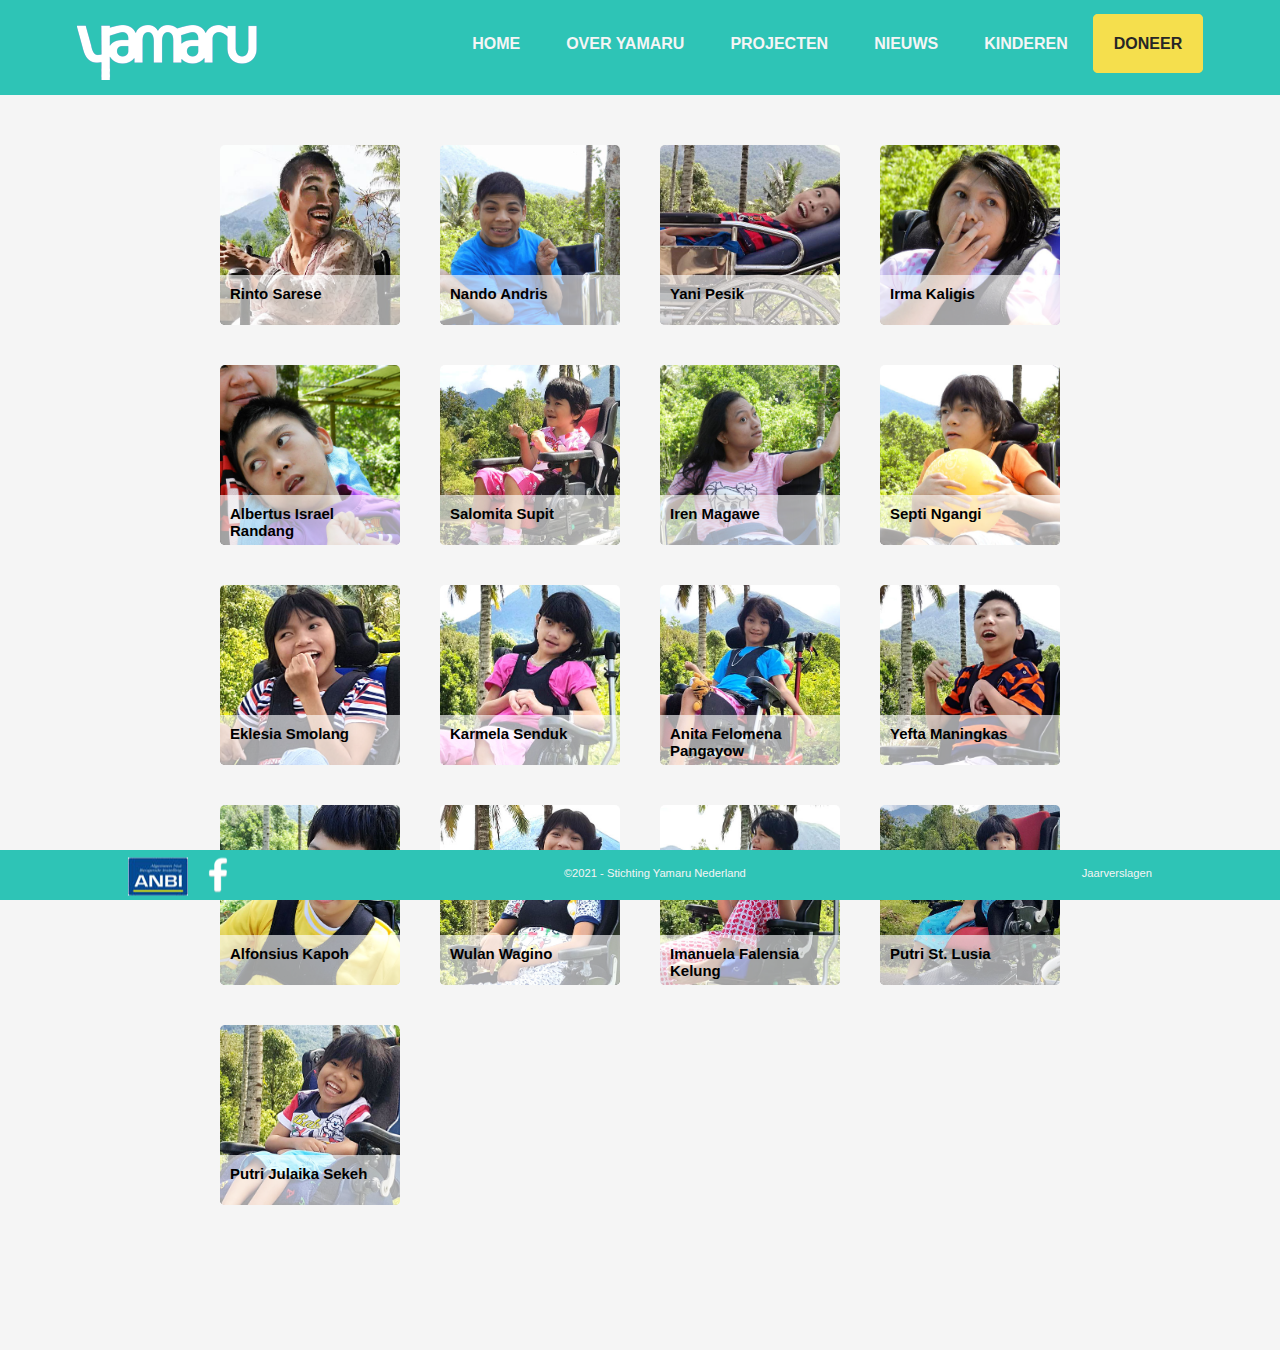
<file: sponsorkinderen.html>
<!DOCTYPE html>
<html>
    <head>
        <link href ="style.css" type="text/css" rel="stylesheet"/>
        <title>Stichting Yamaru Nederland</title>
    </head>

    <body>
        <header>
            <div class="wrapper"> <!-- wrapper is over entire website, effective width of content-->
                <div class="logo"><a href = "index.html" ><img src = "yamarulogo-1.png"></a></div>
                    <nav>
                        <ul>
                            <li><a href ="index.html">Home</a></li>
                            <li><a href="over.html">Over Yamaru</a></li>
                            <li><a href="projecten.html">Projecten</a></li>
                            <li><a href="nieuws.html">Nieuws</a></li>
                            <li><a href="sponsorkinderen.html">Kinderen</a></li>
                            <li><a class="doneer" href="doneer.html">Doneer</a></li>
                        </ul>
                    </nav>
                </div>
            </div>
        </header>
        <!-- Modal content KIND-->
        <div id = "myModal" class = "modal">
            <div class="modal-content">
                <span class="close">&times;</span><br>
                <div class="projectmodal">
                    <div class = "kindpicmodal">
                        <img src = "Rinto-Sarese.jpeg">
                    </div>
                    <div class="textmodal">
                    <h2>Rinto Sarese</h2>
                    <p><a href="Sponsorkindformulier.pdf" target="_blank">Sponsor mij!</a></p><br>
                    <p>Rinto is geboren op 3 april 1986. Rinto houdt van lekker eten, zodra hij wakker wordt roept hij om eten. Rinto is het liefst de hele dag in de ballenbak, hij zorgt ervoor dat de ballen om ieders oren vliegen. Rinto heeft dan de grootste lol. Rinto verplaatst zichzelf door te kruipen of zelf met zijn rolstoel rond te rijden. Soms vergeet hij dat er ook nog andere mensen zijn en geregeld is er wel een botsing met zijn huisgenoten. Rinto heeft baat bij een rustige omgeving en volwassenen die hem begrijpen, dan is het een vrolijke en rustige vent.</p>
                    </div>
                </div>
            </div>
        </div>


        <div id = "myModal" class = "modal">
            <div class="modal-content">
                <span class="close">&times;</span><br>
                <div class="projectmodal">
                    <div class = "kindpicmodal">
                        <img src = "Nandro-Andris.jpeg">
                    </div>
                    <div class="textmodal">
                    <h2>Nando Andris</h2>
                    <p><a href="Sponsorkindformulier.pdf" target="_blank">Sponsor mij!</a></p><br>
                    <p>Nando is geboren op 15 mei 1996. Door zijn spasme heeft hij weinig controle over zijn armen. Nando heeft zijn eigen manier gevonden om zich toch nog te kunnen verplaatsen door de hele leefruimte, hij gebruikt namelijk zijn voeten. Hij kan zelfs met zijn voeten appjes versturen en kinderen vermaken met een poppenkast. Nando is een sociale jongen, hij houdt van grapjes maken, kletsen en geniet van alle aandacht die hij krijgt van verzorgers.</p>
                    </div>
                </div>
            </div>
        </div>


        <div id = "myModal" class = "modal">
            <div class="modal-content">
                <span class="close">&times;</span><br>
                <div class="projectmodal">
                    <div class = "kindpicmodal">
                        <img src = "Yani-Pesik.jpeg">
                    </div>
                    <div class="textmodal">
                    <h2>Yani Pesik</h2>
                    <p><a href="Sponsorkindformulier.pdf" target="_blank">Sponsor mij!</a></p><br>
                    <p>Yani is geboren op 13 januari 1998. Hij is de vrolijkste bewoner van het huis en hij lacht altijd. Met zijn aanstekelijke lach maakt hij makkelijk contact met mensen. Door ernstige vergroeiing kan Yani niet meer zitten, gelukkig kan hij door een speciale rolstoel toch naar buiten of naar de snoezelruimte, zijn favoriete plek in huis.</p>
                    </div>
                </div>
            </div>
        </div>


        <div id = "myModal" class = "modal">
            <div class="modal-content">
                <span class="close">&times;</span><br>
                <div class="projectmodal">
                    <div class = "kindpicmodal">
                        <img src = "Irma-Kaligis.jpeg">
                    </div>
                    <div class="textmodal">
                    <h2>Irma Kaligis</h2>
                    <p><a href="Sponsorkindformulier.pdf" target="_blank">Sponsor mij!</a></p><br>
                    <p>Irma is geboren op 31 augustus 1986. Irma wordt beschreven als lief, maar laat weinig van zichzelf zien en valt daarom minder op. De verzorgers zien Irma wel genieten op het moment dat ze in de snoezelruimte is, ze volgt de bewegende lichtjes met haar ogen en je ziet de ontspanning op haar gezicht. Soms laat Irma boosheid zien, gelukkig zijn de verzorgers er om haar te helpen en kunnen zij haar snel kalmeren.</p>
                    </div>
                </div>
            </div>
        </div>


        <div id = "myModal" class = "modal">
            <div class="modal-content">
                <span class="close">&times;</span><br>
                <div class="projectmodal">
                    <div class = "kindpicmodal">
                        <img src = "Albertus-Israel-Randang.jpeg">
                    </div>
                    <div class="textmodal">
                    <h2>Albertus Israel Randang</h2>
                    <p><a href="Sponsorkindformulier.pdf" target="_blank">Sponsor mij!</a></p><br>
                    <p>Albertus is geboren op 4 mei 1997. In het tehuis staat hij bekend als Epe. Epe was een vrolijke, leergierige jongen die veel moest lachen. Epe is lichamelijk achteruitgegaan en hij is nu bedlegerig, dit maakt dat hij minder vrolijk is. De verzorgers in Sayap Kasih doen er alles aan om de lach weer op zijn gezicht te krijgen. </p>
                    </div>
                </div>
            </div>
        </div>


        <div id = "myModal" class = "modal">
            <div class="modal-content">
                <span class="close">&times;</span><br>
                <div class="projectmodal">
                    <div class = "kindpicmodal">
                        <img src = "Salomita-Supit.jpeg">
                    </div>
                    <div class="textmodal">
                    <h2>Salomita Supit</h2>
                    <p><a href="Sponsorkindformulier.pdf" target="_blank">Sponsor mij!</a></p><br>
                    <p>Salomita is geboren op 4 augustus 2011. Salomita heeft autisme en leeft in haar eigen wereldje. Ze communiceert met anderen door te wuifen met haar handjes en kleine gilgeluidjes te maken. Iedereen beschrijft Salomita als een schatje. </p>
                    </div>
                </div>
            </div>
        </div>
        

        <div id = "myModal" class = "modal">
            <div class="modal-content">
                <span class="close">&times;</span><br>
                <div class="projectmodal">
                    <div class = "kindpicmodal">
                        <img src = "IrenMagawe.jpeg">
                    </div>
                    <div class="textmodal">
                    <h2>Iren Magawe</h2>
                    <p><a href="Sponsorkindformulier.pdf" target="_blank">Sponsor mij!</a></p><br>
                    <p>Iren is geboren op 19 oktober 1995. Door haar spasme heeft zij geen controle over haar armen, maar Iren is vindingrijk. Zij kan zich door middel van haar voeten verplaatsen door het hele huis. Met haar voeten kan zij appen, videobellen, berichtjes sturen via facebook en spelletjes spelen. Iren is zorgzaam naar de andere kinderen en een echte kletskous. Zij kletst graag met de verzorgers en maakt veel grapjes.</p>
                    </div>
                </div>
            </div>
        </div>
        

        <div id = "myModal" class = "modal">
            <div class="modal-content">
                <span class="close">&times;</span><br>
                <div class="projectmodal">
                    <div class = "kindpicmodal">
                        <img src = "Septi-Ngangi.jpeg">
                    </div>
                    <div class="textmodal">
                    <h2>Septi Ngangi</h2>
                    <p><a href="Sponsorkindformulier.pdf" target="_blank">Sponsor mij!</a></p><br>
                    <p>Septi is geboren op 29 september 2000. Ze heeft een ernstige vergroeiing aan haar ruggenwervel waardoor ze niet meer plat op haar rug kan liggen. Septi kan een heel vrolijk meisje zij, zij lacht dan veel en je maakt haar blij met een ballon of een bal. Toch kan Septi ook een beetje mopperen of ongeduldig zijn. Als zij honger heeft, is het belangrijk dat de verzorgers haar snel te eten geven. De favoriete ruimte van Septi is de snoezel, ze geniet van de ontspannen muziek en de lichtjes om haar heen. Ze kruipt dan graag dicht tegen anderen aan.</p>
                    </div>
                </div>
            </div>
        </div>
        

        <div id = "myModal" class = "modal">
            <div class="modal-content">
                <span class="close">&times;</span><br>
                <div class="projectmodal">
                    <div class = "kindpicmodal">
                        <img src = "Eklesia-Smolang.jpeg">
                    </div>
                    <div class="textmodal">
                    <h2>Eklesia Smolang</h2>
                    <p><a href="Sponsorkindformulier.pdf" target="_blank">Sponsor mij!</a></p><br>
                    <p>Eklesia is geboren op 3 maart 1997. Zij geniet van zon en natuur en zit daarom het liefst de hele dag buiten. Ook geniet zij van het spelen op de grond, zij kruipt om zich te verplaatsen door de ruimte. Regelmatig is er een lach te zien op het gezicht Eklesia. Het liefst sabbelt Eklesia de hele dag aan haar hand, om wondjes te voorkomen proberen de begeleiders haar te helpen om dit te voorkomen.</p>
                    </div>
                </div>
            </div>
        </div>
                

        <div id = "myModal" class = "modal">
            <div class="modal-content">
                <span class="close">&times;</span><br>
                <div class="projectmodal">
                    <div class = "kindpicmodal">
                        <img src = "Karmela-Senduk1.jpeg">
                    </div>
                    <div class="textmodal">
                    <h2>Karmela Senduk</h2>
                    <p><a href="Sponsorkindformulier.pdf" target="_blank">Sponsor mij!</a></p><br>
                    <p>Kermela is geboren op 3 december 2002. Zij heeft epilepsie, autisme en is slechtziend. Karmela is een heel lief meisje, dat weinig aandacht nodig heeft en het liefst met rust gelaten wordt. Soms is zij verdrietig, het is niet altijd duidelijk waarom dit is. De verzorgers van Sayap Kasih kunnen haar weer kalmeren door samen te relaxen in het Indonesische zonnetje.</p>
                    </div>
                </div>
            </div>
        </div>
                

        <div id = "myModal" class = "modal">
            <div class="modal-content">
                <span class="close">&times;</span><br>
                <div class="projectmodal">
                    <div class = "kindpicmodal">
                        <img src = "Anita-Felomena-Pangayow.jpeg">
                    </div>
                    <div class="textmodal">
                    <h2>Anita Anita Felomena Pangayow</h2>
                    <p><a href="Sponsorkindformulier.pdf" target="_blank">Sponsor mij!</a></p><br>
                    <p>Anita is geboren op 2 mei 2009. Zij is een lief en vrolijk meisje en is dol op aandacht. Met kleine dingen heeft zij de grootste lol, geef Anita een klodder scheerschuim en ze is gelukkig. Anita kan ook verdrietig zijn maar laat zich wel troosten door de verzorgers waarna er een grote lach op haar betraande gezicht komt. </p>
                    </div>
                </div>
            </div>
        </div>
                

        <div id = "myModal" class = "modal">
            <div class="modal-content">
                <span class="close">&times;</span><br>
                <div class="projectmodal">
                    <div class = "kindpicmodal">
                        <img src = "Yefta-Maningkas.jpeg">
                    </div>
                    <div class="textmodal">
                    <h2>Yefta Maningkas</h2>
                    <p><a href="Sponsorkindformulier.pdf" target="_blank">Sponsor mij!</a></p><br>
                    <p>Yefta is geboren op 19 mei 2002. Yefta is een gezellige jongen die erg graag naar buiten wil om te wandelen. Hij geniet van aandacht van anderen en communiceert door geluidjes te maken.</p>
                    </div>
                </div>
            </div>
        </div>
                

        <div id = "myModal" class = "modal">
            <div class="modal-content">
                <span class="close">&times;</span><br>
                <div class="projectmodal">
                    <div class = "kindpicmodal">
                        <img src = "Alfonsius-Kapoh.jpeg">
                    </div>
                    <div class="textmodal">
                    <h2>Alfonsius Kapoh</h2>
                    <p><a href="Sponsorkindformulier.pdf" target="_blank">Sponsor mij!</a></p><br>
                    <p>Alfons is geboren op 10 september 1996. Hij is blind en heeft epilepsie, door veelvoudige epileptische aanvallen per dag slaapt hij overdag veel. Alfons kan zichzelf goed vermaken, hij klapt in zijn handen en heeft duidelijk plezier. Hij geniet van de aandacht die hij krijgt in Sayap Kasih.</p>
                    </div>
                </div>
            </div>
        </div>
                

        <div id = "myModal" class = "modal">
            <div class="modal-content">
                <span class="close">&times;</span><br>
                <div class="projectmodal">
                    <div class = "kindpicmodal">
                        <img src = "Wulan-Wagino.jpeg">
                    </div>
                    <div class="textmodal">
                    <h2>Wulan Wagino</h2>
                    <p><a href="Sponsorkindformulier.pdf" target="_blank">Sponsor mij!</a></p><br>
                    <p>Wulan is geboren op 25 april 2002. Wulan is een pietere dame, door &quot;hee hee&quot; te roepen kan zij aangeven wat zij wil, maar hiermee roept zij ook hulp voor de andere kinderen. Wulan vermaakt zich door de Indonesische versie van goede tijden slechte tijden, tijdens deze serie gaat haar volledige aandacht naar de TV en mag je haar niet storen.</p>
                    </div>
                </div>
            </div>
        </div>
                     

        <div id = "myModal" class = "modal">
            <div class="modal-content">
                <span class="close">&times;</span><br>
                <div class="projectmodal">
                    <div class = "kindpicmodal">
                        <img src = "Imanuela-Falensia-Kelung.jpeg">
                    </div>
                    <div class="textmodal">
                    <h2>Imanuela Falensia Kelung</h2>
                    <p><a href="Sponsorkindformulier.pdf" target="_blank">Sponsor mij!</a></p><br>
                    <p>Imanuela wordt door de verzorgers aangesproken als Henny. Henny is geboren op 7 juli 2000. Zij is blind en de begeleiders kunnen soms lastig inschatten waar zij behoefte aan heeft.  Ze kan zich uren vermaken met een speeltje, als het maar geluid maakt. Als zij blij is maakt zij zelf ook heel veel geluiden en kan zij ook kan heel hard fluiten. Het kan ook zijn dat Henny niet goed in haar vel zit en kan zij zichzelf pijn doen, dan helpen de verzorgers haar om zichzelf te beschermen.</p>
                    </div>
                </div>
            </div>
        </div>
                        
                        

        <div id = "myModal" class = "modal">
            <div class="modal-content">
                <span class="close">&times;</span><br>
                <div class="projectmodal">
                    <div class = "kindpicmodal">
                        <img src = "Putri-St.jpeg">
                    </div>
                    <div class="textmodal">
                    <h2>Putri st. Lusia</h2>
                    <p><a href="Sponsorkindformulier.pdf" target="_blank">Sponsor mij!</a></p><br>
                    <p>Lusia is geboren op 26 januari 2013. Lusia windt iederen om haar vingers, als zij geen aandacht krijgt vraagt zij er wel om. Lusia schuift door de ruimte naar andere kinderen om te spelen. Zij is erg eigenwijs en nieuwsgierig. </p>
                    </div>
                </div>
            </div>
        </div>
                        

        <div id = "myModal" class = "modal">
            <div class="modal-content">
                <span class="close">&times;</span><br>
                <div class="projectmodal">
                    <div class = "kindpicmodal">
                        <img src = "Putri-Julaika-Sekeh.jpeg">
                    </div>
                    <div class="textmodal">
                    <h2>Putri Julaika Sekeh</h2>
                    <p><a href="Sponsorkindformulier.pdf" target="_blank">Sponsor mij!</a></p><br>
                    <p>Putri is geboren op 27 juni 2012. Putri wordt omschreven als een leergierig en liefdevol meisje. Als een van haar vriendinnen verdrietig is, is Putri er om haar te troosten. Ook is zij erg ondernemend, liggend op haar rug en schuivend over de vloer verplaatst zij zich door Sayap Kasih. Putri kan goed duidelijk maken wat zij wil door te knikken met haar hoofd. Zij geniet van kleuren en verven.</p>
                    </div>
                </div>
            </div>
        </div>


        <div class = "content">
                <!--KINDEREN TILES-->
                <div class ="sponsorkind" id = "kind-1">
                        <div class="doneeroverlay">
                            <div class="kinddontext">Sponsor mij!</div>
                        </div>
                        <div class ="kindintro">
                            <h3>Rinto Sarese</h3>
                        </div>
                </div>


                <div class ="sponsorkind"id = "kind-2">
                    <div class="doneeroverlay">
                        <div class="kinddontext">Sponsor mij!</div>
                    </div>
                    <div class ="kindintro">
                        <h3>Nando Andris</h3>
                    </div>
                </div>


                <div class ="sponsorkind"id = "kind-3">
                    <div class="doneeroverlay">
                        <div class="kinddontext">Sponsor mij!</div>
                    </div>
                    <div class ="kindintro">
                        <h3>Yani Pesik</h3>
                    </div>
                </div>


                <div class ="sponsorkind"id = "kind-4">
                    <div class="doneeroverlay">
                        <div class="kinddontext">Sponsor mij!</div>
                    </div>
                    <div class ="kindintro">
                        <h3>Irma Kaligis</h3>
                    </div>
                </div>
                

                <div class ="sponsorkind"id = "kind-5">
                    <div class="doneeroverlay">
                        <div class="kinddontext">Sponsor mij!</div>
                    </div>
                    <div class ="kindintro">
                        <h3>Albertus Israel Randang</h3>
                    </div>
                </div>


                <div class ="sponsorkind"id = "kind-6">
                    <div class="doneeroverlay">
                        <div class="kinddontext">Sponsor mij!</div>
                    </div>
                    <div class ="kindintro">
                        <h3>Salomita Supit</h3>
                    </div>
                </div>


                <div class ="sponsorkind"id = "kind-7">
                    <div class="doneeroverlay">
                        <div class="kinddontext">Sponsor mij!</div>
                    </div>
                    <div class ="kindintro">
                        <h3>Iren Magawe</h3>
                    </div>
                </div>


                <div class ="sponsorkind"id = "kind-8">
                    <div class="doneeroverlay">
                        <div class="kinddontext">Sponsor mij!</div>
                    </div>
                    <div class ="kindintro">
                        <h3>Septi Ngangi</h3>
                    </div>
                </div>


                <div class ="sponsorkind"id = "kind-9">
                    <div class="doneeroverlay">
                        <div class="kinddontext">Sponsor mij!</div>
                    </div>
                    <div class ="kindintro">
                        <h3>Eklesia Smolang</h3>
                    </div>
                </div>


                <div class ="sponsorkind"id = "kind-10">
                    <div class="doneeroverlay">
                        <div class="kinddontext">Sponsor mij!</div>
                    </div>
                    <div class ="kindintro">
                        <h3>Karmela Senduk</h3>
                    </div>
                </div>

                <div class ="sponsorkind"id = "kind-11">
                    <div class="doneeroverlay">
                        <div class="kinddontext">Sponsor mij!</div>
                    </div>
                    <div class ="kindintro">
                        <h3>Anita Felomena Pangayow</h3>
                    </div>
                </div>


                <div class ="sponsorkind"id = "kind-12">
                    <div class="doneeroverlay">
                        <div class="kinddontext">Sponsor mij!</div>
                    </div>
                    <div class ="kindintro">
                        <h3>Yefta Maningkas</h3>
                    </div>
                </div>


                <div class ="sponsorkind"id = "kind-13">
                    <div class="doneeroverlay">
                        <div class="kinddontext">Sponsor mij!</div>
                    </div>
                    <div class ="kindintro">
                        <h3>Alfonsius Kapoh</h3>
                    </div>
                </div>

                
                <div class ="sponsorkind"id = "kind-14">
                    <div class="doneeroverlay">
                        <div class="kinddontext">Sponsor mij!</div>
                    </div>
                    <div class ="kindintro">
                        <h3>Wulan Wagino</h3>
                    </div>
                </div>

                
                <div class ="sponsorkind"id = "kind-15">
                    <div class="doneeroverlay">
                        <div class="kinddontext">Sponsor mij!</div>
                    </div>
                    <div class ="kindintro">
                        <h3>Imanuela Falensia Kelung</h3>
                    </div>
                </div>


                
                <div class ="sponsorkind"id = "kind-17">
                    <div class="doneeroverlay">
                        <div class="kinddontext">Sponsor mij!</div>
                    </div>
                    <div class ="kindintro">
                        <h3>Putri St. Lusia</h3>
                    </div>
                </div>

                
                <div class ="sponsorkind"id = "kind-18">
                    <div class="doneeroverlay">
                        <div class="kinddontext">Sponsor mij!</div>
                    </div>
                    <div class ="kindintro">
                        <h3>Putri Julaika Sekeh</h3>
                    </div>
                </div>


                <div class="kindfillertile"></div> <!--divs to fill last row of tiles; last row now always aligns left-->
                <div class="kindfillertile"></div>
                <div class="kindfillertile"></div>
                <div class="kindfillertile"></div>

        </div>



        <footer class="footer">
            <div class="footflex">
            <div class="anbi">
                <a href="https://anbi.nl" target ="_blank"><img src="logo-anb-60i.jpg"></a>
            </div>
            <div class ="fb">
                <a href="https://www.facebook.com/Yamarunl-988215491259437/" target="_blank" title="Kijk ook eens op onze Facebook pagina!"><img src="Fb.png"></a>
            </div>
            <div class="foottext">
                <p>&copy;2021 - Stichting Yamaru Nederland</p>
            </div>
            <p><a href="Jaarverslagen.html">Jaarverslagen</a></p>
        </div>
        </footer>
        
        <script type="text/javascript" src= "js/javascript.js"></script>

    </body>


</html>
</file>
<file: style.css>
*{
    margin:0;
    padding:0;
    background: transparent;
}

.wrapper {
    width: 88%;
    height:150px;
    margin:0 auto;
}

header {
    width:100%;
    background:#2EC4B6;
    height:95px;
    z-index:12;
    position:fixed;
}

body {
    overflow:scroll;
    background-color: whitesmoke;
    height:100%;
}
body a {
    text-decoration: none;
    color:#262626;
}

.logo {
    float: left;
    height:100px;
    margin-top:25px;
}

nav {
    float:right;
    height:30px;
    margin-top:35px;
}

nav ul li {
    display: inline-block;
}

nav ul li a {
    text-decoration: none;
    color:whitesmoke;
    font-family: 'Segoe UI', Tahoma, Geneva, Verdana, sans-serif;
    text-transform: uppercase;
    font-weight: 700;
    padding:20px;
    border: solid 1px transparent;
}

nav ul li a:hover {
    background-color: #F5DF4D;
    border-radius: 0.3em;
    color:#262626;
}

.doneer {
    background-color:#F5DF4D;
    color:#262626;
    padding:20px;
    border-radius: 0.3em;
    border: solid 1px #F5DF4D;
}

.doneer:hover{
    background-color:transparent;
    color:#F5DF4D;
}

.banner-area{ 
    width:100%; /* the banner area has a different width than the wrapper website*/
    top:95px;
    height:525px;
    position:fixed;
    background-image: url(20190505_074653copy.jpg);
    background-size: cover;
    background-position: center center;
    text-align: center;
    margin-top:0px;
}

.banner-area h2 {
    padding-top:7%;
    font-size:55px;
    color:white;
    text-transform: uppercase;
    font-family: 'Segoe UI', Tahoma, Geneva, Verdana, sans-serif;
}

.banner-area h3{
    font-size:25px;
    color:white;
    font-family: 'Segoe UI', Tahoma, Geneva, Verdana, sans-serif;
    font-weight:600;
}

.banner-area p {
    background-color: rgba(255, 255, 255, 0.508);
    color:#262626;
    font-family: 'Segoe UI', Tahoma, Geneva, Verdana, sans-serif;
    font-size: 1.0em;
    font-weight: 200;
    padding:20px;
    margin:0 auto;
    width:35%;
    margin-top: 50px;
    border:solid 1px transparent;
    border-radius: 0.3em;
}

.banner-area button {
    margin-top:20px;
    padding:15px;
    width: 16%;
    color:#262626;
    background-color: #2EC4B6;
    font-family: 'Segoe UI', Tahoma, Geneva, Verdana, sans-serif;
    font-size: 1.0em;
    font-weight: 400;
    border: solid 1px transparent;
    border-radius: 00.3em;
    cursor:pointer;
    color: white;
    font-weight: 600;
}

.banner-area button:hover{
    color: #F5DF4D;
}

/*.content-area {
    background-color: whitesmoke;
    position:relative;
    width:100%;
    top:850px;
    display: flex;
}

.content-area h1 {
    position: absolute;
    width:100%;
    text-align: center;
    top:40px;
    font-family: 'Segoe UI', Tahoma, Geneva, Verdana, sans-serif;
    font-weight: 400;
    font-size: 1.4rem;
}*/

.contenthome {
    background-color:whitesmoke;
    position:relative;
    width:100%;
    top:650px;
    min-height:480px;
    font-family: 'Segoe UI', Tahoma, Geneva, Verdana, sans-serif;
    color:rgb(51, 51, 51);
    text-align: center;
}

.intro p {
    text-align: justify;
}

.newscontainer {
    width:80%;
    display: inline-flex;
    margin: 0 auto;
    text-align: left;
    position: inherit;
}

.news {
    width:300px;
    background-color: white;
    opacity: 80%;
    padding:20px;
    height: 250px;
    overflow: scroll;
    margin: 50px auto 50px 15px;
}
.news h1 {
    font-size: 1.2rem;
    padding-bottom: 12px;
}

.news h2 {
    font-size: 1rem;
    font-weight: 700;
    padding-bottom: 3px;
}
.news p  {
    font-size: 0.8rem;
    padding-bottom: 15px;
    text-decoration: none;

}

.news a {
    text-decoration: none;
    color:rgb(51, 51, 51);
}

.intro {
    width:700px;
    background-color: white;
    opacity: 80%;
    margin: 50px 15px auto auto;
    height: 250px;
    padding:20px;
    overflow: scroll;
}

.intro::-webkit-scrollbar {
    display: none;
  }

  .intro {
    -ms-overflow-style: none;  /* IE and Edge */
    scrollbar-width: none;  /* Firefox */
  }

.footer {
    background-color: #2EC4B6;
    width:100%;
    left:0px;
    height:50px;
    position:fixed;
    bottom:0;
    font-family: 'Segoe UI', Tahoma, Geneva, Verdana, sans-serif;
    font-size: 0.7rem;
}
.footer a {
    text-decoration: none;
    color: whitesmoke;
}

.footflex{
    display: flex;
    top:50%;
    transform: translate(0,-50%);
    margin: 0 auto;
    position: relative;
    width:80%;
}

.fb {
    margin-left: 20px;
    margin-top:5px;
}
.anbi {
    margin-top:5px;
}

.footer p {
    margin-top:14px;
}

.foottext {
    width:100%;
    text-align: center;
    color:whitesmoke;
}

/*.content{
    background-color: blue;
    position:absolute;
    width:100%;
    top:50px;
    display: flex;
    height:500px;
}*/


/*full width content area for each page*/
/* Content can serve as a parent container for the other elements on the website, but is not necessary. 
might be useful if you want to create separate background for the rest of the website
.contentprojects{
    position: absolute;
    margin:auto;
    background-color: yellowgreen;
    width:100%;
    height: 1700px;
} /*content takes on height from child element */
/*SECTION FOR CONTENT ON ALL PAGES*/

.content {
    margin-top:125px;
    margin-bottom: 85px; /*50 px margin is footer height + 20 px for actual margin*/
    display:inline-flex;
    flex-wrap:wrap;
    width: 80%;
    background-color: whitesmoke;
    transform: translate(12.5%,0);
    font-family: 'Segoe UI', Tahoma, Geneva, Verdana, sans-serif;
    font-size: 0.8rem;
    justify-content: center;
}



/*NEWS SECTION*/
/*
.triangle-left {
	display: inline-block;
    width: 0;
	height: 0;
	border-top: 15px solid transparent;
	border-right: 20px solid #555;
	border-bottom: 15px solid transparent;
}

.triangle-right {
	width: 0;
	height: 0;
	border-top: 15px solid transparent;
	border-left: 20px solid #555;
	border-bottom: 15px solid transparent;
    position: absolute;
    bottom:5px;
    right:5px;
    font-size: 2rem;
    font-family:Impact, Haettenschweiler, 'Arial Narrow Bold', sans-serif;
    color:rgb(51, 51, 51);
}
*/
.returnnews {
    position: absolute;
    left:220px;
    margin-top:145px;
    font-size: 0.75rem;
    text-align: center;
    z-index: 12;
}

.newsblock {
    display: inline-flex;
    width: 80%;
    margin: 5px auto;
}
.newsblock a:visited {
    text-decoration: none;
}

.newsblock a {
    text-decoration: none;
    color:black;
}

.newstext {
    width:80%;
    margin:15px;
    text-align: justify;
    position: relative;
}

.newsimage {
        background-position: center;
        width:300px;
        height:200px;
        margin: 15px;
        border-radius: 5px;
}

.newsblock:hover {
    background-color: #9395971c;
    border-radius: 5px;
}

.newsitem-image {
    background-position: center;
    width:600px;
    height:400px;
    margin: 15px;
}

#han {
    background-image: url("Han.png");
}

#insta {
    background-image: url("insta.png");
    background-size: cover;
}

#openingsk {
    background-image: url("tbpscreens.png");
    background-size: cover;
}

#tehuisNov {
    background-image: url("tehuis.jpeg");
    background-size: cover;
}

#VerslagNov {
    background-image: url("BezoekYamaru.png");
    background-size: cover;
}

#KeukenSept {
    background-image: url("KeukenSept.jpeg");
    background-size: cover;
}

#SayapKasihTBP {
    background-size: contain;
    width:80%;
    height:80%;
}

#BouwVorderingSept {
    width:300px;
    height:200px;
}

#Stranddag {
    background-image: url("StranddagSept.JPG");
    background-size: cover;
}

#Sayap2 {
    background-image: url("]\ yamaru2.jpg");
}

#keuken {
    background-image: url("Tempat\ cuci\ piring\,\ meja\ konfor\,\ dan\ meja\ kerja\ dari\ dapur\ SK.jpg");
    background-size: 300px;
}

/*area for listing individual projects blocks*/
.projects {
    margin-top:125px;
    margin-bottom: 70px; /*50 px margin is footer height + 20 px for actual margin*/
    display:inline-flex;
    flex-wrap:wrap;
    width: 80%;
    background-color: whitesmoke;
    transform: translate(12.5%,0);
    justify-content: center;
}

.project {
    width: 300px;
    height:300px;
    display:flex;
    justify-content: center;
    color:#262626;
    font-family: 'Segoe UI', Tahoma, Geneva, Verdana, sans-serif;
    font-size: 0.85rem;
    text-align: left;
    position: relative;
    margin: 30px 30px;
    padding:10px;
    cursor:pointer;
    border-radius:5px;

}

.fillertile {
    width:300px;
    height:0;
    margin: 30px 30px;
    padding:10px;
} /*added to fill space at the end of the row; last row of project tiles now aligns to left of page regardless of number of tiles*/

.project:hover{
    opacity: 0.8;
}

.textblock {
    width:280px;
    height:75px;
    bottom:0px;
    position: absolute;
    background-color:rgba(255, 255, 255, 0.623);
    padding: 20px;
    border-radius:  0 0 5px 5px;
}

.project h3 {
    line-height:30px;
    margin-top: -10px;
}

#kippenfarm {
    background-image: url("kippenfarm.jpg");
    background-position: center;
    background-size: cover;
}

#sayap {
    background-image: url("Sayap\ Kasih\ Dua.jpg");
    background-position: center;
    background-size: cover;
}

#rolstoelen {
    background-image: url("nw-rolstoel.jpg");
    background-position: center;
    background-size: cover;
}

#rolstoelbus {
    background-image: url("1186-rolstoelbus1.jpg");
    background-position: center;
    background-size: cover;
}

#renovaties {
    background-image: url("renovatie.jpg");
    background-position: center;
    background-size: cover;
}

#placeholder {
    background-image: url("Paris.jpg");
    background-position: center;
    background-size: cover;
}

/* -----MODALS FOR PROJECTS ---------*/


/* The Modal (background) */
.modal {
    display: none; /* Hidden by default */
    position: fixed; /* Stay in place */
    z-index: 1; /* Sit on top */
    left: 0;
    top: 0;
    width: 100%; /* Full width */
    height: 100%; /* Full height */
    overflow: auto; /* Enable scroll if needed */
    background-color: rgb(0,0,0); /* Fallback color */
    background-color: rgba(0, 0, 0, 0.219); /* Black w/ opacity */
  }
  
  /* Modal Content/Box */
  .modal-content {
    background-color: whitesmoke;
    margin: 10% auto; /* 15% from the top and centered */
    padding: 20px;
    height:550px;
    width: 60%; /* Could be more or less, depending on screen size */
    border-radius: 5px;
  }
  
  /* The Close Button */
  .close {
    color: #aaa;
    float: right;
    font-size: 30px;
    font-weight: bold;
  }
  
  .close:hover,
  .close:focus {
    color: black;
    text-decoration: none;
    cursor: pointer;
  }

/* -----MODALS FOR PROJECTS END---------*/
/*MODALS INHOUD FORMAT */
.projectmodal {
    height:100%;
    width:85%;
    position: relative;
    margin:0 auto;
    overflow: scroll;
}

.projectmodal::-webkit-scrollbar {
    display: none;
}

/* this is all for projects pages - not sponsorkinderen */
.picturesmodal{ 
    width:100%;
    margin: 0 0 25px 0;
    display: inline-flex;
    justify-content:space-between;
    overflow: scroll;
}
.textmodal {
    position: relative;
    margin:0 20px 45px 0;
    font-family: 'Segoe UI', Tahoma, Geneva, Verdana, sans-serif;
    text-align: justify;
    color: rgb(54, 54, 54);
}
.textmodal ul{
    text-decoration: none;
    list-style-type: square;
    list-style-position: outside;
    margin-left: 20px;
}

.textmodal a {
    text-decoration: none;
    color:#2EC4B6;
}

.textmodal a:hover {
    text-decoration: none;
    color:#2EC4B6;
    background-color: #F5DF4D;
}

.projectpic {
    height:325px;
    width:325px;
    margin: 25px 25px 0 0;
    border-radius: 5px;
    object-fit: cover;
}


.donate-text {
    position: relative;
    top:200px;
    width:600px;
    margin:0 auto;
    font-family: 'Segoe UI', Tahoma, Geneva, Verdana, sans-serif;
    font-size: 0.8rem;
    text-align: center;
}

.donate-text a:link {
    text-decoration: none;
    font-weight: 600;
    color: black;
}

.donate-text a:visited {
    text-decoration: none;
    color:inherit;
}

.donate-text a:hover {
    text-decoration: underline;
    font-size: 0.85rem;
    color:#F5DF4D;
    background-color: #2EC4B6;
}

.donflex {
    display:flex;
    position: relative;
    top:30px;
}

.donleft {
    text-align: left;
    width:50%;
}

.donright {
    text-align: left;
    width:50%;
}

.doneerkind{
    margin-top: 50px;
}

.content-all{
    background-color: whitesmoke;
    position: absolute;
    width:1600px;
    left: 50%;
    transform: translate(-50%,0);
    height:100%;
}

.contactform {
    width:100%;
    position: absolute;
    top:300px;
    display:inline-flex;
    justify-content: center;
    font-family: 'Segoe UI', Tahoma, Geneva, Verdana, sans-serif;
    font-weight: 600;
    font-size: 1.3rem;
    color:#262626;
    height:185px;
}

.bericht {
    margin: 0px 30px;
}

.bericht textarea {
    height:143px;
    width:500px;
    border: solid #F5DF4D;
    font-family: 'Segoe UI', Tahoma, Geneva, Verdana, sans-serif;
    font-weight: 600;
    font-size: 1rem;
    color:#262626;
}

#name {
    margin-bottom: 10px;
    width:350px;
    height:30px;
    font-size: 1em;
    border: solid #F5DF4D;
    color:#262626;

}
#email {
    margin: 10px 0px;
    width:350px;
    height:30px;
    font-size: 1em;
    border: solid #F5DF4D;
    color:#262626;
}
#phone {
    margin: 10px 0px;
    width:350px;
    height:30px;
    font-size: 1em;
    border: solid #F5DF4D;
    color:#262626;
}

.sponsorkind {
    width:180px;
    height: 180px;
    background-color: blue;
    border-radius: 5px;
    display: inline-flex;
    justify-content:space-around;
    margin: 0 auto;
    margin:20px;
}

.sponsorkind:hover {
    opacity: 0.7;
    cursor: pointer;
}
.sponsorkind:hover .doneeroverlay{
    opacity: 1;
}

.kindfillertile {
    width:180px;
    height:0;
    margin:20px;
} /*added to fill the space on the last row; last row always aligns left now*/

.doneeroverlay{
    position: absolute;
    height:180px;
    width: 180px;
    opacity: 0;
    text-align: center;
}

.kinddontext{
    width:50%;
    border-radius: 2px;
    margin:0 auto;
    margin-top: 60px;
    padding:4px;
    background-color: #F5DF4D;
    font-family: 'Segoe UI', Tahoma, Geneva, Verdana, sans-serif;
    font-weight:600;
}


.kindintro {
    width:100%;
    height:30px;
    background-color:rgba(255, 255, 255, 0.623);
    padding: 10px;
    border-radius:  0 0 5px 5px;
    margin-top:100%;
    transform:translate(0,-100%);
}

#kind-1 {
    background-image: url("Rinto-Sarese.jpeg");
    background-position: center;
    background-size: cover;
}

#kind-2 {
    background-image: url("Nandro-Andris.jpeg");
    background-position: center;
    background-size: cover;
}

#kind-3 {
    background-image: url("Yani-Pesik.jpeg");
    background-position: center;
    background-size: cover;
}

#kind-4 {
    background-image: url("Irma-Kaligis.jpeg");
    background-position: center;
    background-size: cover;
}

#kind-5 {
    background-image: url("Albertus-Israel-Randang.jpeg");
    background-position: center;
    background-size: cover;
}

#kind-6 {
    background-image: url("Salomita-Supit.jpeg");
    background-position: center;
    background-size: cover;
}

#kind-7 {
    background-image: url("IrenMagawe.jpeg");
    background-position: center;
    background-size: cover;
}

#kind-8 {
    background-image: url("Septi-Ngangi.jpeg");
    background-position: center;
    background-size: cover;
}

#kind-9 {
    background-image: url("Eklesia-Smolang.jpeg");
    background-position: center;
    background-size: cover;
}

#kind-10 {
    background-image: url("Karmela-Senduk1.jpeg");
    background-position: center;
    background-size: cover;
}

#kind-11 {
    background-image: url("Anita-Felomena-Pangayow.jpeg");
    background-position: center;
    background-size: cover;
}

#kind-12 {
    background-image: url("Yefta-Maningkas.jpeg");
    background-position: center;
    background-size: cover;
}

#kind-13 {
    background-image: url("Alfonsius-Kapoh.jpeg");
    background-position: center;
    background-size: cover;
}

#kind-14 {
    background-image: url("Wulan-Wagino.jpeg");
    background-position: center;
    background-size: cover;
}

#kind-15 {
    background-image: url("Imanuela-Falensia-Kelung.jpeg");
    background-position: center;
    background-size: cover;
}

#kind-16 {
    background-image: url("Anolik-Cody-Jhon.jpeg");
    background-position: center;
    background-size: cover;
}

#kind-17 {
    background-image: url("Putri-St.jpeg");
    background-position: center;
    background-size: cover;
}

#kind-18 {
    background-image: url("Putri-Julaika-Sekeh.jpeg");
    background-position: center;
    background-size: cover;
}


.kindpicmodal img {
    width:50%;
    position: relative;
    transform: translate(50%,0);
    margin-bottom:20px;
    background-color: yellow;
}




/* OVER YAMARU */

.over{
    width:60%;
    position: relative;
    margin:0 auto;
    padding:20px;
    text-align: justify;
    font-family: 'Segoe UI', Tahoma, Geneva, Verdana, sans-serif;
    font-size: 0.8rem;
}

.jaarverslagen{
    width:55%;
    position: relative;
    margin:0 auto;
    padding:20px;
    text-align: justify;
    font-family: 'Segoe UI', Tahoma, Geneva, Verdana, sans-serif;
    font-size: 0.8rem;
}

.jaarverslagen ul li {
    list-style-type: none;
}

.jaarverslagen ul li h3:hover {
    background-color: #2EC4B6;
    padding: 8px;
    border-radius: 5px;
}

.jaarverslagen ul li h3 {
    margin-top:20px;
}

.jaarverslagen ul li h4{
    margin-left: 15px;
    margin-top: 10px;
}

.jaarverslagen ul li h4:hover {
    background-color: #2EC4B6;
    padding: 8px;
    border-radius: 5px;
}



.bestuur {
    display: inline-flex;
    width: 100%;
    margin-top:30px;
}

.bestuurtext {
    width:100%;
    text-align: justify;
    position: relative;
    margin-left: 40px;
}

.bestuurtext h4{
    margin-bottom:6px;
}

.bestuurfoto {
        background-image: url("Emilie.PNG");
        background-position: center;
        background-size: cover;
        width:350px;
        height:200px;
        border-radius: 5px;
}

#chantalB{
    background-image: url("chantalB.PNG");
}

#janS{
    background-image: url("Jan.JPG");
}

#michelleB{
    background-image: url("Michelle\ Borsboom.jpg");
}

#jaapZ{
    background-image: url("Jaap.PNG");
}

#bernadetteV{
    background-image: url("thumbnail_Bernadette\ Verhoef.jpg");
}

#theoB{
    background-image: url("theob.jpg");
}

#emilieB{
    background-image: url("Emilie2.JPG");
}


/*
.projects {
    margin: 0 auto;
    text-align: center;
    padding:20px;
}

.project {
    position:relative;
    color:black;
    width:400px;
    display: inline-block;
    text-align: justify;
    vertical-align: middle;
    height:300px;
    margin:20px;
    padding:25px;
    border:solid 1px gold;
    border-radius: 0.3em;
}
.project:hover {
    cursor:pointer;
    background-color:blue;
}

.project h3{
    text-align: center;
    text-transform: uppercase;
    font-family: 'Segoe UI', Tahoma, Geneva, Verdana, sans-serif;
    background-color: white;
    position:relative;
    top:-25px;
    left:-25px;
    width:450px;
    height:50px;
}

.project span {
    position: absolute;
    left:0;
    bottom:0;
    padding:25px;
    font-family: 'Segoe UI', Tahoma, Geneva, Verdana, sans-serif;
    font-weight:600;
}
</file>
